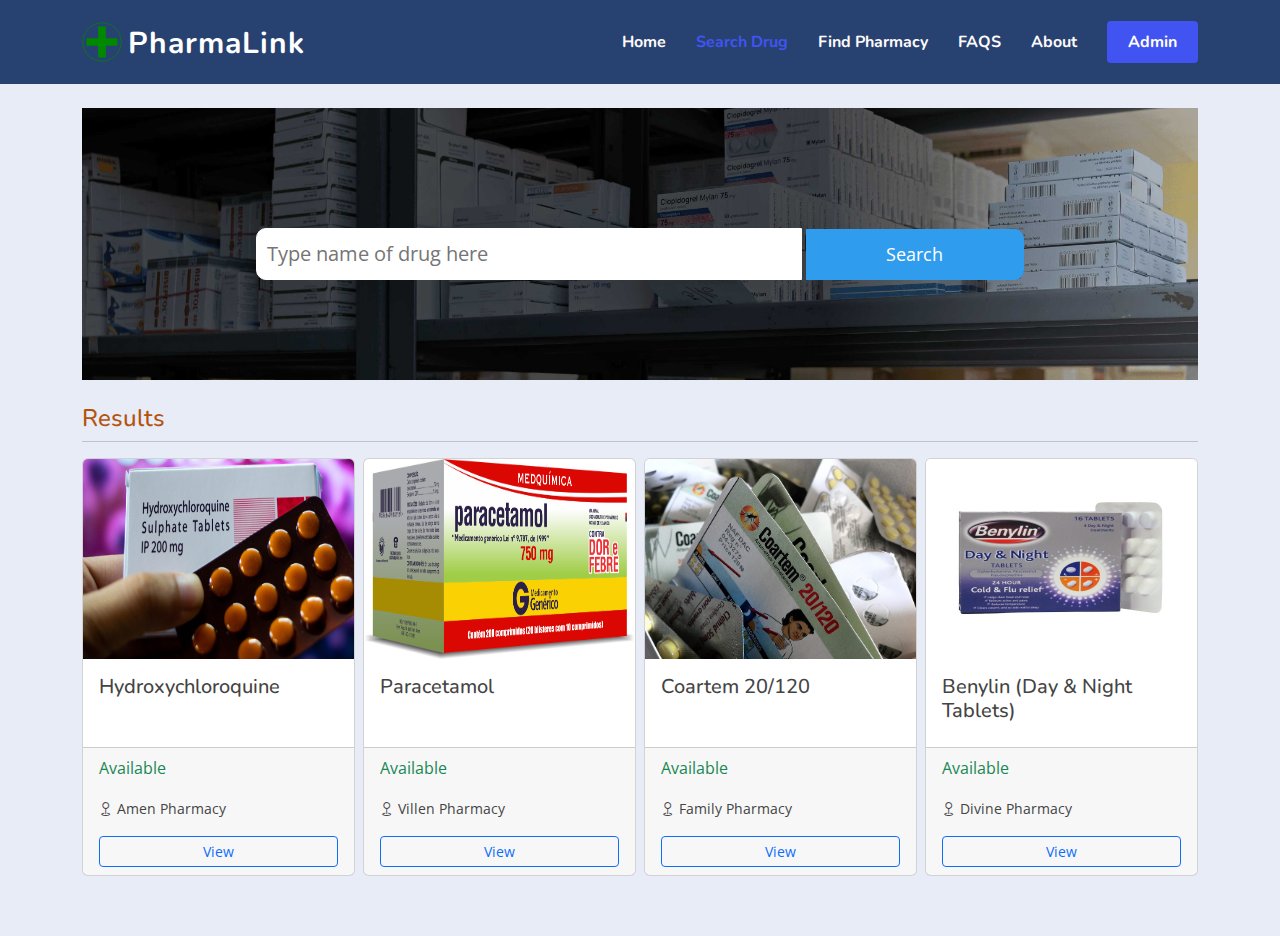
<file: Pages/drugsearch.html>
<!DOCTYPE html>
<html lang="en">

<head>
  <meta charset="utf-8">
  <meta content="width=device-width, initial-scale=1.0" name="viewport">

  <title>Find Medication</title>
  <meta content="" name="description">
  <meta content="" name="keywords">


  <!-- Google Fonts -->
  <link href="https://fonts.googleapis.com/css?family=Open+Sans:300,300i,400,400i,600,600i,700,700i|Nunito:300,300i,400,400i,600,600i,700,700i|Poppins:300,300i,400,400i,500,500i,600,600i,700,700i" rel="stylesheet">

  <!-- Vendor CSS Files -->

  <link href="../assets/vendor/bootstrap/css/bootstrap.min.css" rel="stylesheet">
  <link href="../assets/vendor/bootstrap-icons/bootstrap-icons.css" rel="stylesheet">



  <!-- Template Main CSS File -->

  <link href="../assets/css/nsnstyle.css" rel="stylesheet">

  <link href="../assets/css/style.css" rel="stylesheet">

  <!-- =======================================================
  * Template Name: FlexStart
  * Updated: Mar 10 2023 with Bootstrap v5.2.3
  * Template URL: https://bootstrapmade.com/flexstart-bootstrap-startup-template/
  * Author: BootstrapMade.com
  * License: https://bootstrapmade.com/license/
  ======================================================== -->
</head>

<body style="background-color:rgba(213, 222, 240, 0.575)">

  <!-- ======= Header ======= -->
  <header id="header" class="header fixed-top">
    <div class="container-fluid container-xl d-flex align-items-center justify-content-between">

      <a href="../index.html" class="logo d-flex align-items-center">
        <img src="../assets/img/pharmacy_logo.svg" alt="">
        <span>PharmaLink</span>
      </a>

      <nav id="navbar" class="navbar">
        <ul>
          <li><a class="nav-link scrollto" href="../index.html">Home</a></li>
          <li><a class="nav-link scrollto active" href="drugsearch.html">Search Drug</a></li>
          <li><a class="nav-link scrollto" href="pharmacysearch.html">Find Pharmacy</a></li>
          <li><a class="nav-link scrollto" href="#FAQS">FAQS</a></li>
          <li><a class="nav-link scrollto" href="#About">About</a></li>
          <li><a class="getstarted btn scrollto" href="login.html">Admin</a></li>
        </ul>
        <i class="bi bi-list mobile-nav-toggle"></i>
      </nav><!-- .navbar -->
    </div>
  </header><!-- End Header -->
  <br><br>
  <!-- ======= Hero Section ======= -->
  
    <section class="container search-page h-auto">
        <div class="container-fluid search-div" border-radius: 2px;">
            <div class="conatainer">
                    <form action="">
                        <input type="text" name="" id="" placeholder="Type name of drug here" class="drug-search-box">
                        <button type="submit" class="drug-search-box-submit">Search</button>
                    </form>
        </div>
        </div>
        <br>
        <h4>Results</h4>
        <hr class="mt-0">

         <!-- Search results -->
         <div class="row row-cols-2 row-cols-md-4 g-2">
          <div class="col">
            <div class="card h-100">
              <img src="../assets/img/drugs/hydroxychloroquine.jpg" class="card-img-top pharm-img" alt="...">
              <div class="card-body">
                <h5 class="card-title">Hydroxychloroquine</h5>
  
              </div>
              <div class="card-footer">
                <p class="text-success">Available</p>
                <p class="card-text"><small><i class="bi bi-geo"></i> Amen Pharmacy</small></p>
                <a href="pharmacyprofile.html"><button class="btn btn-outline-primary btn-sm w-100" type="button">View</button></a>
              </div>
            </div>
          </div>
          <div class="col">
            <div class="card h-100">
              <img src="../assets/img/drugs/paracetamol.png" class="card-img-top pharm-img" alt="...">
              <div class="card-body">
                <h5 class="card-title">Paracetamol</h5>
                
              </div>
              <div class="card-footer">
                <p class="text-success">Available</p>
                <p class="card-text"><small><i class="bi bi-geo"></i> Villen Pharmacy</small></p>
                <a href="pharmacyprofile.html"><button class="btn btn-outline-primary btn-sm w-100" type="button">View</button></a>
              </div>
            </div>
          </div>
          <div class="col">
            <div class="card h-100">
              <img src="../assets/img/drugs/coartem.jpg" class="card-img-top pharm-img" alt="...">
              <div class="card-body">
                <h5 class="card-title">Coartem 20/120</h5>
                
              </div>
              <div class="card-footer">
                <p class="text-success">Available</p>
                <p class="card-text"><small><i class="bi bi-geo"></i> Family Pharmacy</small></p>
                <a href="pharmacyprofile.html"><button class="btn btn-outline-primary btn-sm w-100" type="button">View</button></a>
              </div>
            </div>
          </div>
          <div class="col">
            <div class="card h-100">
              <img src="../assets/img/drugs/benylin.jpg" class="card-img-top pharm-img" alt="...">
              <div class="card-body">
                <h5 class="card-title">Benylin (Day & Night Tablets)</h5>
                
              </div>
              <div class="card-footer">
                <p class="text-success">Available</p>
                <p class="card-text"><small><i class="bi bi-geo"></i> Divine Pharmacy</small></p>
                <a href="pharmacyprofile.html"><button class="btn btn-outline-primary btn-sm w-100" type="button">View</button></a>
              </div>
            </div>
          </div>
        </div>
   
 <!-- End Hero -->

  

  <!-- Vendor JS Files -->

  <script src="../assets/vendor/bootstrap/js/bootstrap.bundle.min.js"></script>


  <!-- Template Main JS File -->
  <script src="../assets/js/main.js"></script>

</body>

</html>
</file>
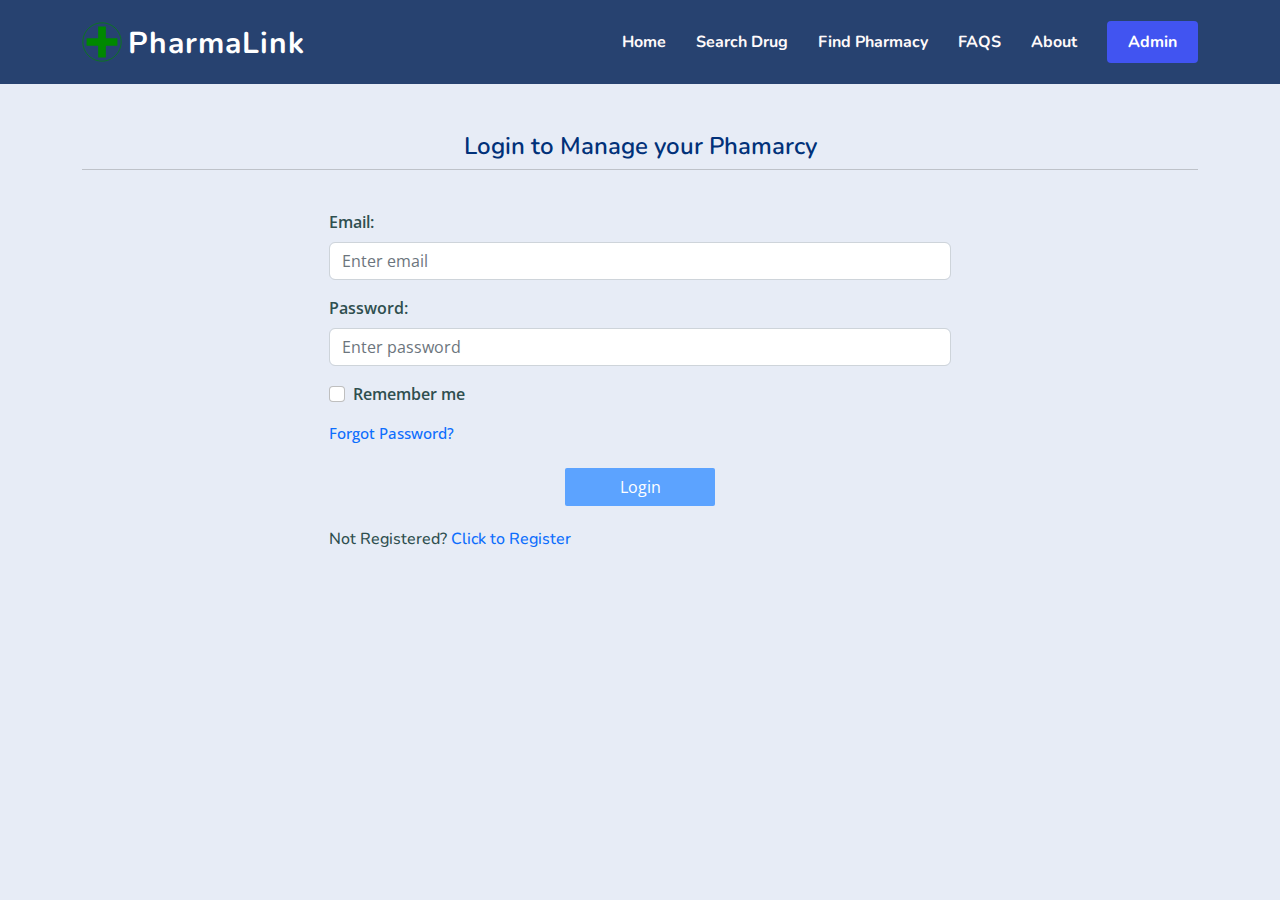
<file: Pages/login.html>
<!DOCTYPE html>
<html lang="en">

<head>
  <meta charset="utf-8">
  <meta content="width=device-width, initial-scale=1.0" name="viewport">

  <title>Login</title>
  <meta content="" name="description">
  <meta content="" name="keywords">


  <!-- Google Fonts -->
  <link href="https://fonts.googleapis.com/css?family=Open+Sans:300,300i,400,400i,600,600i,700,700i|Nunito:300,300i,400,400i,600,600i,700,700i|Poppins:300,300i,400,400i,500,500i,600,600i,700,700i" rel="stylesheet">

  <!-- Vendor CSS Files -->

  <link href="../assets/vendor/bootstrap/css/bootstrap.min.css" rel="stylesheet">
  <link href="../assets/vendor/bootstrap-icons/bootstrap-icons.css" rel="stylesheet">



  <!-- Template Main CSS File -->

  <link href="../assets/css/nsnstyle.css" rel="stylesheet">

  <link href="../assets/css/style.css" rel="stylesheet">

  <!-- =======================================================
  * Template Name: FlexStart
  * Updated: Mar 10 2023 with Bootstrap v5.2.3
  * Template URL: https://bootstrapmade.com/flexstart-bootstrap-startup-template/
  * Author: BootstrapMade.com
  * License: https://bootstrapmade.com/license/
  ======================================================== -->
</head>
<body style="background-color:rgba(213, 222, 240, 0.575)">


  <!-- ======= Header ======= -->
  <header id="header" class="header fixed-top">
    <div class="container-fluid container-xl d-flex align-items-center justify-content-between">

      <a href="../index.html" class="logo d-flex align-items-center">
        <img src="../assets/img/pharmacy_logo.svg" alt="">
        <span>PharmaLink</span>
      </a>

      <nav id="navbar" class="navbar">
        <ul>
          <li><a class="nav-link scrollto" href="../index.html">Home</a></li>
          <li><a class="nav-link scrollto" href="drugsearch.html">Search Drug</a></li>
          <li><a class="nav-link scrollto" href="pharmacysearch.html">Find Pharmacy</a></li>
          <li><a class="nav-link scrollto" href="#FAQS">FAQS</a></li>
          <li><a class="nav-link scrollto" href="#About">About</a></li>
          <li><a class="getstarted btn scrollto" href="login.html">Admin</a></li>
        </ul>
        <i class="bi bi-list mobile-nav-toggle"></i>
      </nav><!-- .navbar -->
    </div>
  </header><!-- End Header -->


  <br><br><br>
  <section class="container">
    <h4 style="color: rgb(1, 49, 121); text-align: center; font-weight: 600;">Login to Manage your Phamarcy</h4>
    <hr class="mt-0">
    <form action="" class="login">
        
        <div class="mb-3 mt-3">
          <label for="email" class="form-label">Email:</label>
          <input type="email" class="form-control w" id="email" placeholder="Enter email" name="email">
        </div>
        <div class="mb-3">
          <label for="pwd" class="form-label">Password:</label>
          <input type="password" class="form-control w" id="pwd" placeholder="Enter password" name="pswd">
        </div>
        <div class="form-check mb-3">
          <label class="form-check-label">
            <input class="form-check-input " type="checkbox" name="remember"> Remember me
          </label>
        </div>
        <div class="" style="font-weight: 500; font-size: 15px;">
            <a class="text-primary" href="">Forgot Password?</a>
        </div><br>
        <div class="text-center">
            <a href="managepharmacy.html"><input type="button" value="Login" class="btn"></a><br>
        </div>
        
        <br>
        <h6>Not Registered? <a class="text-primary" href="register.html">Click to Register</a></h6>
        
      </form>


      
    </section>



  <!-- Vendor JS Files -->

  <script src="../assets/vendor/bootstrap/js/bootstrap.bundle.min.js"></script>


  <!-- Template Main JS File -->
  <script src="../assets/js/main.js"></script>  
  </body>
  </html>
</file>
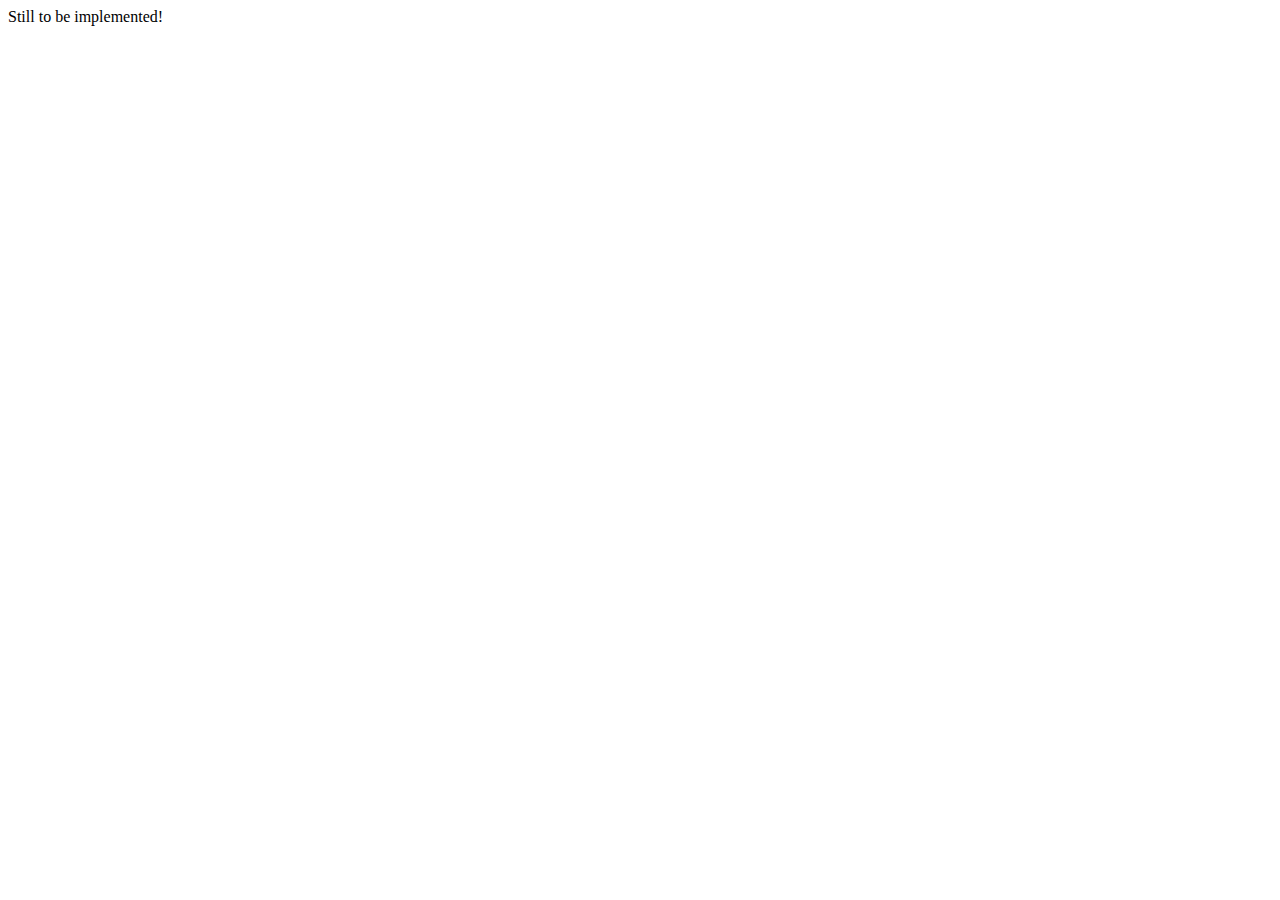
<file: Pages/managepharmacy.html>
<!DOCTYPE html>
<html lang="en">
<head>
    <meta charset="UTF-8">
    <meta http-equiv="X-UA-Compatible" content="IE=edge">
    <meta name="viewport" content="width=device-width, initial-scale=1.0">
    <title>Document</title>
</head>
<body>
    Still to be implemented!
</body>
</html>
</file>
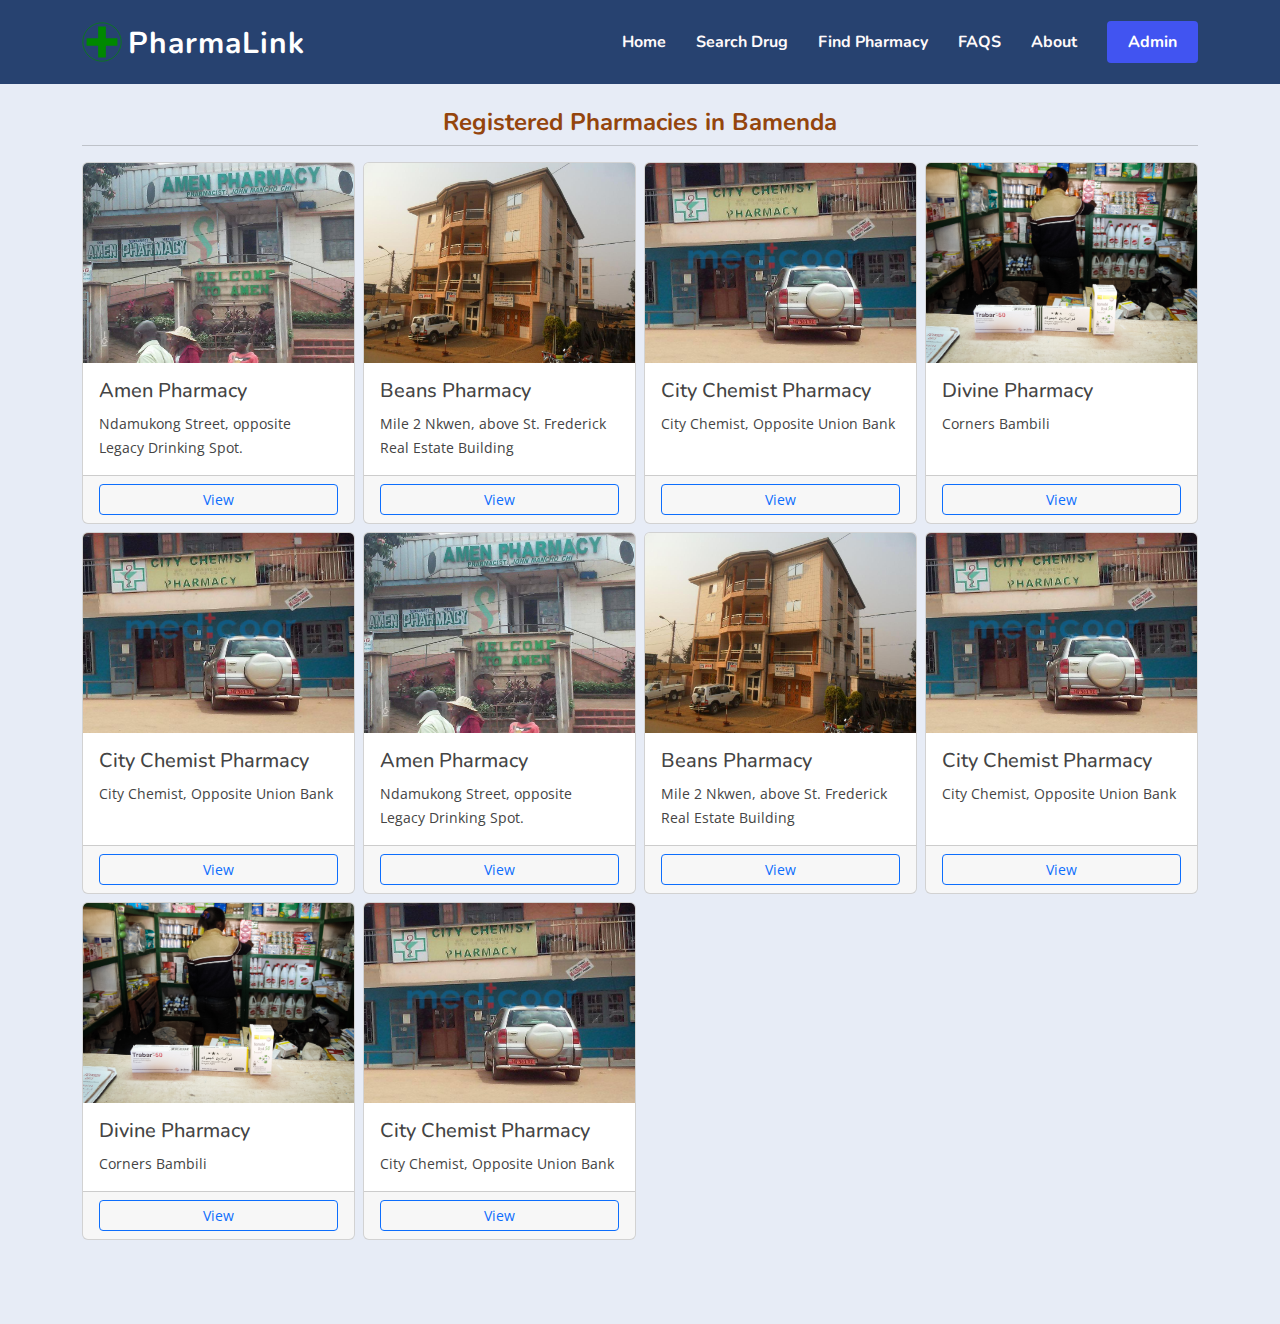
<file: Pages/pharmacies.html>
<!DOCTYPE html>
<html lang="en">

<head>
  <meta charset="utf-8">
  <meta content="width=device-width, initial-scale=1.0" name="viewport">

  <title>Bamenda Pharmacies</title>
  <meta content="" name="description">
  <meta content="" name="keywords">


  <!-- Google Fonts -->
  <link href="https://fonts.googleapis.com/css?family=Open+Sans:300,300i,400,400i,600,600i,700,700i|Nunito:300,300i,400,400i,600,600i,700,700i|Poppins:300,300i,400,400i,500,500i,600,600i,700,700i" rel="stylesheet">

  <!-- Vendor CSS Files -->

  <link href="../assets/vendor/bootstrap/css/bootstrap.min.css" rel="stylesheet">
  <link href="../assets/vendor/bootstrap-icons/bootstrap-icons.css" rel="stylesheet">



  <!-- Template Main CSS File -->

  <link href="../assets/css/nsnstyle.css" rel="stylesheet">

  <link href="../assets/css/style.css" rel="stylesheet">

  <!-- =======================================================
  * Template Name: FlexStart
  * Updated: Mar 10 2023 with Bootstrap v5.2.3
  * Template URL: https://bootstrapmade.com/flexstart-bootstrap-startup-template/
  * Author: BootstrapMade.com
  * License: https://bootstrapmade.com/license/
  ======================================================== -->
</head>

<body style="background-color:rgba(213, 222, 240, 0.575)">

  <!-- ======= Header ======= -->
  <header id="header" class="header fixed-top">
    <div class="container-fluid container-xl d-flex align-items-center justify-content-between">

      <a href="../index.html" class="logo d-flex align-items-center">
        <img src="../assets/img/pharmacy_logo.svg" alt="">
        <span>PharmaLink</span>
      </a>

      <nav id="navbar" class="navbar">
        <ul>
          <li><a class="nav-link scrollto" href="../index.html">Home</a></li>
          <li><a class="nav-link scrollto" href="drugsearch.html">Search Drug</a></li>
          <li><a class="nav-link scrollto" href="pharmacysearch.html">Find Pharmacy</a></li>
          <li><a class="nav-link scrollto" href="#FAQS">FAQS</a></li>
          <li><a class="nav-link scrollto" href="#About">About</a></li>
          <li><a class="getstarted btn scrollto" href="login.html">Admin</a></li>
        </ul>
        <i class="bi bi-list mobile-nav-toggle"></i>
      </nav><!-- .navbar -->
    </div>
  </header><!-- End Header -->
  <br><br>
  
  <!-- ======= Hero Section ======= -->
  
    <section class="container h-auto">
        
        
        <h4 style="color: rgb(148, 69, 13); text-align: center;"><strong>Registered Pharmacies in Bamenda</strong></h4>
        <hr class="mt-0">

         <!-- Search results -->
        <div class="row row-cols-2 row-cols-md-4 g-2">
          <div class="col">
            <div class="card h-100">
              <img src="../assets/img/Amen-Pharmacy.png" class="card-img-top pharm-img" alt="...">
              <div class="card-body">
                <h5 class="card-title">Amen Pharmacy</h5>
                <p class="card-text"><small>Ndamukong Street, opposite Legacy Drinking Spot.</small></p>
              </div>
              <div class="card-footer">
                <a href="pharmacyprofile.html"><a href="pharmacyprofile.html"><button class="btn btn-outline-primary btn-sm w-100" type="button">View</button></a></a>
              </div>
            </div>
          </div>
          <div class="col">
            <div class="card h-100">
              <img src="../assets/img/pharm1.jpg" class="card-img-top pharm-img" alt="...">
              <div class="card-body" style="padding-bottom: -50px;">
                <h5 class="card-title">Beans Pharmacy</h5>
                <p class="card-text"><small>Mile 2 Nkwen, above St. Frederick Real Estate Building</small></p>
              </div>
              <div class="card-footer">
                <a href="pharmacyprofile.html"><a href="pharmacyprofile.html"><button class="btn btn-outline-primary btn-sm w-100" type="button">View</button></a></a>
              </div>
            </div>
          </div>
          <div class="col">
            <div class="card h-100">
              <img src="../assets/img/pharm2.png" class="card-img-top pharm-img" alt="...">
              <div class="card-body">
                <h5 class="card-title">City Chemist Pharmacy</h5>
                <p class="card-text"><small>City Chemist, Opposite Union Bank</small></p>
              </div>
              <div class="card-footer">
                <a href="pharmacyprofile.html"><a href="pharmacyprofile.html"><button class="btn btn-outline-primary btn-sm w-100" type="button">View</button></a></a>
              </div>
            </div>
          </div>
          <div class="col">
            <div class="card h-100">
              <img src="../assets/img/pharm3.jpg" class="card-img-top pharm-img" alt="...">
              <div class="card-body">
                <h5 class="card-title">Divine Pharmacy</h5>
                <p class="card-text"><small>Corners Bambili</small></p>
              </div>
              <div class="card-footer">
                <a href="pharmacyprofile.html"><a href="pharmacyprofile.html"><button class="btn btn-outline-primary btn-sm w-100" type="button">View</button></a></a>
              </div>
            </div>
          </div>
          <div class="col">
            <div class="card h-100">
              <img src="../assets/img/pharm2.png" class="card-img-top pharm-img" alt="...">
              <div class="card-body">
                <h5 class="card-title">City Chemist Pharmacy</h5>
                <p class="card-text"><small>City Chemist, Opposite Union Bank</small></p>
              </div>
              <div class="card-footer">
                <a href="pharmacyprofile.html"><a href="pharmacyprofile.html"><button class="btn btn-outline-primary btn-sm w-100" type="button">View</button></a></a>
              </div>
            </div>
          </div>
          <div class="col">
            <div class="card h-100">
              <img src="../assets/img/Amen-Pharmacy.png" class="card-img-top pharm-img" alt="...">
              <div class="card-body">
                <h5 class="card-title">Amen Pharmacy</h5>
                <p class="card-text"><small>Ndamukong Street, opposite Legacy Drinking Spot.</small></p>
              </div>
              <div class="card-footer">
                <a href="pharmacyprofile.html"><a href="pharmacyprofile.html"><button class="btn btn-outline-primary btn-sm w-100" type="button">View</button></a></a>
              </div>
            </div>
          </div>
          <div class="col">
            <div class="card h-100">
              <img src="../assets/img/pharm1.jpg" class="card-img-top pharm-img" alt="...">
              <div class="card-body" style="padding-bottom: -50px;">
                <h5 class="card-title">Beans Pharmacy</h5>
                <p class="card-text"><small>Mile 2 Nkwen, above St. Frederick Real Estate Building</small></p>
              </div>
              <div class="card-footer">
                <a href="pharmacyprofile.html"><a href="pharmacyprofile.html"><button class="btn btn-outline-primary btn-sm w-100" type="button">View</button></a></a>
              </div>
            </div>
          </div>
          <div class="col">
            <div class="card h-100">
              <img src="../assets/img/pharm2.png" class="card-img-top pharm-img" alt="...">
              <div class="card-body">
                <h5 class="card-title">City Chemist Pharmacy</h5>
                <p class="card-text"><small>City Chemist, Opposite Union Bank</small></p>
              </div>
              <div class="card-footer">
                <a href="pharmacyprofile.html"><a href="pharmacyprofile.html"><button class="btn btn-outline-primary btn-sm w-100" type="button">View</button></a></a>
              </div>
            </div>
          </div>
          <div class="col">
            <div class="card h-100">
              <img src="../assets/img/pharm3.jpg" class="card-img-top pharm-img" alt="...">
              <div class="card-body">
                <h5 class="card-title">Divine Pharmacy</h5>
                <p class="card-text"><small>Corners Bambili</small></p>
              </div>
              <div class="card-footer">
                <a href="pharmacyprofile.html"><a href="pharmacyprofile.html"><button class="btn btn-outline-primary btn-sm w-100" type="button">View</button></a></a>
              </div>
            </div>
          </div>
          <div class="col">
            <div class="card h-100">
              <img src="../assets/img/pharm2.png" class="card-img-top pharm-img" alt="...">
              <div class="card-body">
                <h5 class="card-title">City Chemist Pharmacy</h5>
                <p class="card-text"><small>City Chemist, Opposite Union Bank</small></p>
              </div>
              <div class="card-footer">
                <a href="pharmacyprofile.html"><a href="pharmacyprofile.html"><button class="btn btn-outline-primary btn-sm w-100" type="button">View</button></a></a>
              </div>
            </div>
          </div>
        </div>

        <!-- Link to all pharmacies -->
        <br>
        
       
    </section>
   
 <!-- End Hero -->

  

  <!-- Vendor JS Files -->

  <script src="../assets/vendor/bootstrap/js/bootstrap.bundle.min.js"></script>


  <!-- Template Main JS File -->
  <script src="../assets/js/main.js"></script>

</body>

</html>
</file>
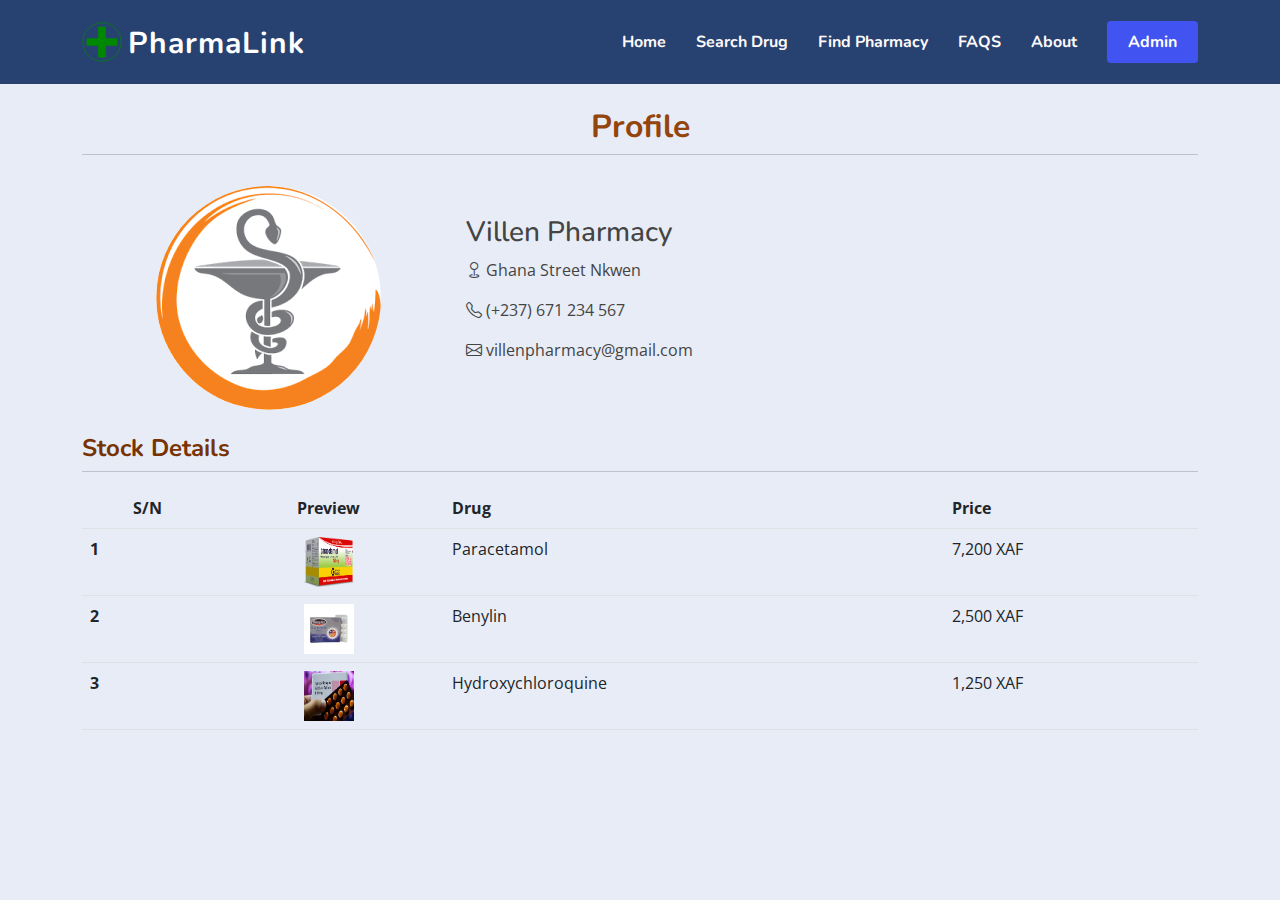
<file: Pages/pharmacyprofile.html>
<!DOCTYPE html>
<html lang="en">

<head>
  <meta charset="utf-8">
  <meta content="width=device-width, initial-scale=1.0" name="viewport">

  <title>Profile</title>
  <meta content="" name="description">
  <meta content="" name="keywords">


  <!-- Google Fonts -->
  <link href="https://fonts.googleapis.com/css?family=Open+Sans:300,300i,400,400i,600,600i,700,700i|Nunito:300,300i,400,400i,600,600i,700,700i|Poppins:300,300i,400,400i,500,500i,600,600i,700,700i" rel="stylesheet">

  <!-- Vendor CSS Files -->

  <link href="../assets/vendor/bootstrap/css/bootstrap.min.css" rel="stylesheet">
  <link href="../assets/vendor/bootstrap-icons/bootstrap-icons.css" rel="stylesheet">



  <!-- Template Main CSS File -->

  <link href="../assets/css/nsnstyle.css" rel="stylesheet">

  <link href="../assets/css/style.css" rel="stylesheet">

  <!-- =======================================================
  * Template Name: FlexStart
  * Updated: Mar 10 2023 with Bootstrap v5.2.3
  * Template URL: https://bootstrapmade.com/flexstart-bootstrap-startup-template/
  * Author: BootstrapMade.com
  * License: https://bootstrapmade.com/license/
  ======================================================== -->
</head>
<body style="background-color:rgba(213, 222, 240, 0.575)">


  <!-- ======= Header ======= -->
  <header id="header" class="header fixed-top">
    <div class="container-fluid container-xl d-flex align-items-center justify-content-between">

      <a href="../index.html" class="logo d-flex align-items-center">
        <img src="../assets/img/pharmacy_logo.svg" alt="">
        <span>PharmaLink</span>
      </a>

      <nav id="navbar" class="navbar">
        <ul>
          <li><a class="nav-link scrollto" href="../index.html">Home</a></li>
          <li><a class="nav-link scrollto" href="drugsearch.html">Search Drug</a></li>
          <li><a class="nav-link scrollto" href="pharmacysearch.html">Find Pharmacy</a></li>
          <li><a class="nav-link scrollto" href="#FAQS">FAQS</a></li>
          <li><a class="nav-link scrollto" href="#About">About</a></li>
          <li><a class="getstarted btn  scrollto" href="login.html">Admin</a></li>
        </ul>
        <i class="bi bi-list mobile-nav-toggle"></i>
      </nav><!-- .navbar -->
    </div>
  </header><!-- End Header -->
  <br><br>
  
  <!-- ======= Hero Section ======= -->
  
    <section class="container profile h-auto">
        
        
        <h2 style="color: rgb(148, 69, 13); text-align: center;"><strong>Profile</strong></h2>
        <hr class="mt-0">

         <div class="container-fluid">
            <div class="row">
                <div class="col-4" style="padding-top: 15px;">
                  <img class="img img-fluid mx-auto d-block" style="border-radius: 50%;" src="../assets/img/drugs/pharmlogo.png" alt="logo">
                </div>
                <div class="col-8 profile-details">
                    <h3>Villen Pharmacy</h3>
                    <p><i class="bi bi-geo"></i> Ghana Street Nkwen</p>
                  <p><i class="bi bi-telephone"></i> (+237) 671 234 567</p>
                  <p><i class="bi bi-envelope"></i> villenpharmacy@gmail.com</p>
                </div>
              </div>
            </div>
         </div>

        <br>
         <h4 style="color: rgb(119, 51, 2); font-weight:bold;">Stock Details</h4><hr class="mt-0">
        

         <!-- Details Section -->

         <table class="table table-hover">
            <thead>
              <tr>
                <th scope="col" class="text-center">S/N</th>
                <th scope="col" class="text-center">Preview</th>
                <th scope="col">Drug</th>
                <th scope="col">Price</th>
              </tr>
            </thead>
            <tbody>
              <tr>
                <th scope="row">1</th>
                <td><img src="../assets/img/drugs/paracetamol.png" class="img-fluid mx-auto d-block" style="width: 50px; height: 50px" alt=""></td>
                <td>Paracetamol</td>
                <td>7,200 XAF</td>
              </tr>
              <tr>
                <th scope="row">2</th>
                <td><img src="../assets/img/drugs/benylin.jpg" class="img-fluid mx-auto d-block" style="width: 50px; height: 50px" alt=""></td>
                <td>Benylin</td>
                <td>2,500 XAF</td>
              </tr>
              <tr>
                <th scope="row">3</th>
                <td><img src="../assets/img/drugs/hydroxychloroquine.jpg" class="img-fluid mx-auto d-block" style="width: 50px; height: 50px" alt=""></td>
                <td>Hydroxychloroquine</td>
                <td>1,250 XAF</td>
              </tr>
            </tbody>
          </table>

    </section>
   


  <!-- Vendor JS Files -->

  <script src="../assets/vendor/bootstrap/js/bootstrap.bundle.min.js"></script>


  <!-- Template Main JS File -->
  <script src="../assets/js/main.js"></script>

</body>

</html>
</file>
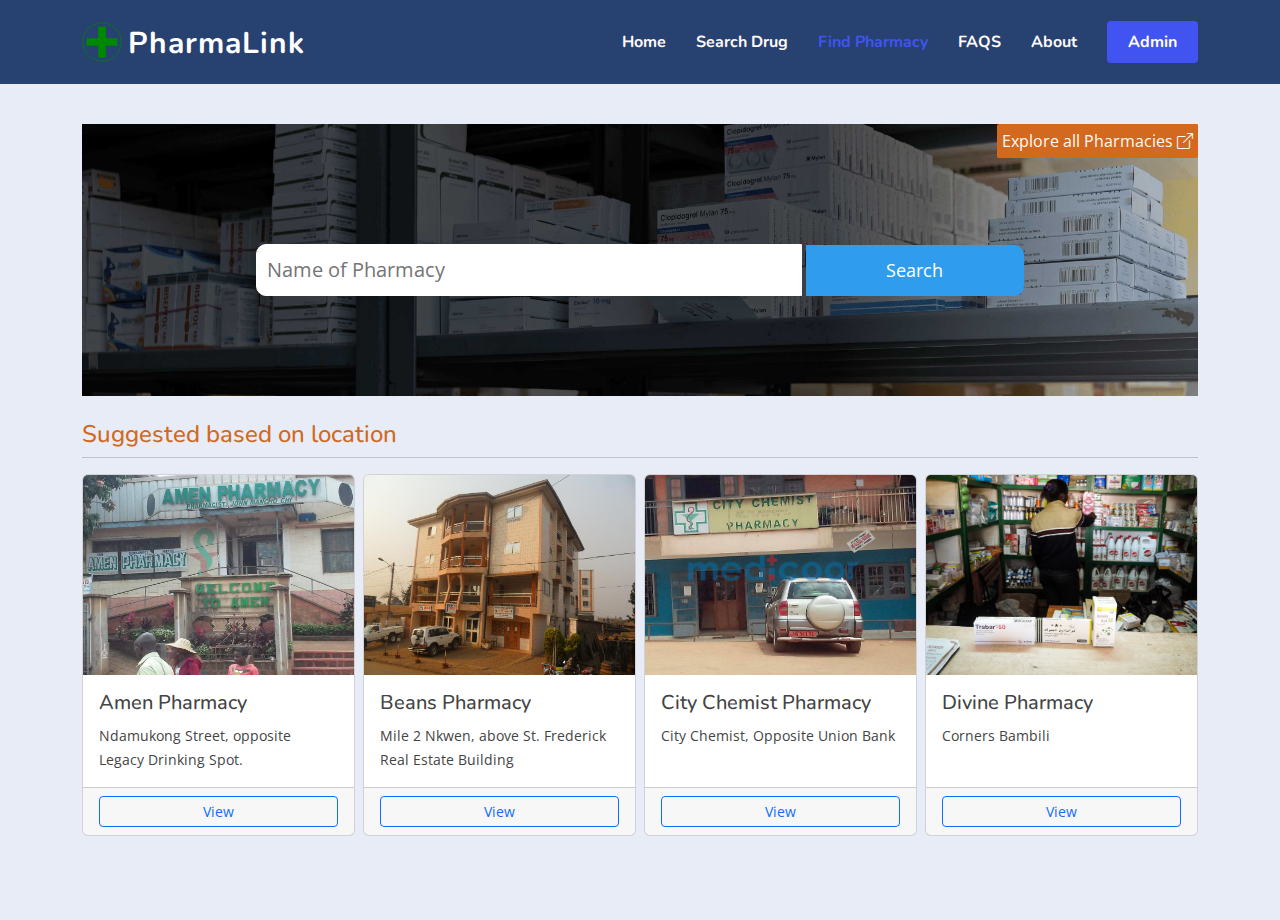
<file: Pages/pharmacysearch.html>
<!DOCTYPE html>
<html lang="en">

<head>
  <meta charset="utf-8">
  <meta content="width=device-width, initial-scale=1.0" name="viewport">

  <title>Find Pharmacy</title>
  <meta content="" name="description">
  <meta content="" name="keywords">


  <!-- Google Fonts -->
  <link href="https://fonts.googleapis.com/css?family=Open+Sans:300,300i,400,400i,600,600i,700,700i|Nunito:300,300i,400,400i,600,600i,700,700i|Poppins:300,300i,400,400i,500,500i,600,600i,700,700i" rel="stylesheet">

  <!-- Vendor CSS Files -->

  <link href="../assets/vendor/bootstrap/css/bootstrap.min.css" rel="stylesheet">
  <link href="../assets/vendor/bootstrap-icons/bootstrap-icons.css" rel="stylesheet">



  <!-- Template Main CSS File -->

  <link href="../assets/css/nsnstyle.css" rel="stylesheet">

  <link href="../assets/css/style.css" rel="stylesheet">

  <!-- =======================================================
  * Template Name: FlexStart
  * Updated: Mar 10 2023 with Bootstrap v5.2.3
  * Template URL: https://bootstrapmade.com/flexstart-bootstrap-startup-template/
  * Author: BootstrapMade.com
  * License: https://bootstrapmade.com/license/
  ======================================================== -->
</head>

<body style="background-color:rgba(213, 222, 240, 0.575)">

  <!-- ======= Header ======= -->
  <header id="header" class="header fixed-top">
    <div class="container-fluid container-xl d-flex align-items-center justify-content-between">

      <a href="../index.html" class="logo d-flex align-items-center">
        <img src="../assets/img/pharmacy_logo.svg" alt="">
        <span>PharmaLink</span>
      </a>

      <nav id="navbar" class="navbar">
        <ul>
          <li><a class="nav-link scrollto" href="../index.html">Home</a></li>
          <li><a class="nav-link scrollto" href="drugsearch.html">Search Drug</a></li>
          <li><a class="nav-link scrollto active" href="pharmacysearch.html">Find Pharmacy</a></li>
          <li><a class="nav-link scrollto" href="#FAQS">FAQS</a></li>
          <li><a class="nav-link scrollto" href="#About">About</a></li>
          <li><a class="getstarted btn scrollto" href="login.html">Admin</a></li>
        </ul>
        <i class="bi bi-list mobile-nav-toggle"></i>
      </nav><!-- .navbar -->
    </div>
  </header><!-- End Header -->
  <br><br>
  
  <!-- ======= Hero Section ======= -->
  
    <section class="container search-page h-auto">
        <p class="text-center text-primary fw-bold"><a href="pharmacies.html" id="view-all">Explore all Pharmacies <i class="bi bi-box-arrow-up-right"></i></a></p>
        <div class="container-fluid search-div" border-radius: 2px;>
            
            <div class="conatainer">
                    <form action="">
                        <input type="text" name="" id="" placeholder="Name of Pharmacy" class="drug-search-box">
                        <button type="submit" class="drug-search-box-submit">Search</button>
                    </form>
        </div>
        </div>
        <br>
        <h4 style="color: chocolate;">Suggested based on location</h4>
        <hr class="mt-0">

         <!-- Search results -->
        <div class="row row-cols-2 row-cols-md-4 g-2">
          <div class="col">
            <div class="card h-90">
              <img src="../assets/img/Amen-Pharmacy.png" class="card-img-top pharm-img" alt="...">
              <div class="card-body">
                <h5 class="card-title">Amen Pharmacy</h5>
                <p class="card-text"><small>Ndamukong Street, opposite Legacy Drinking Spot.</small></p>
              </div>
              <div class="card-footer">
                <a href="pharmacyprofile.html"><a href="pharmacyprofile.html"><button class="btn btn-outline-primary btn-sm w-100" type="button">View</button></a></a>
              </div>
            </div>
          </div>
          <div class="col">
            <div class="card h-100">
              <img src="../assets/img/pharm1.jpg" class="card-img-top pharm-img" alt="...">
              <div class="card-body" style="padding-bottom: -50px;">
                <h5 class="card-title">Beans Pharmacy</h5>
                <p class="card-text"><small>Mile 2 Nkwen, above St. Frederick Real Estate Building</small></p>
              </div>
              <div class="card-footer">
                <a href="pharmacyprofile.html"><a href="pharmacyprofile.html"><button class="btn btn-outline-primary btn-sm w-100" type="button">View</button></a></a>
              </div>
            </div>
          </div>
          <div class="col">
            <div class="card h-100">
              <img src="../assets/img/pharm2.png" class="card-img-top pharm-img" alt="...">
              <div class="card-body">
                <h5 class="card-title">City Chemist Pharmacy</h5>
                <p class="card-text"><small>City Chemist, Opposite Union Bank</small></p>
              </div>
              <div class="card-footer">
                <a href="pharmacyprofile.html"><a href="pharmacyprofile.html"><button class="btn btn-outline-primary btn-sm w-100" type="button">View</button></a></a>
              </div>
            </div>
          </div>
          <div class="col">
            <div class="card h-100">
              <img src="../assets/img/pharm3.jpg" class="card-img-top pharm-img" alt="...">
              <div class="card-body">
                <h5 class="card-title">Divine Pharmacy</h5>
                <p class="card-text"><small>Corners Bambili</small></p>
              </div>
              <div class="card-footer">
                <a href="pharmacyprofile.html"><a href="pharmacyprofile.html"><button class="btn btn-outline-primary btn-sm w-100" type="button">View</button></a></a>
              </div>
            </div>
          </div>
        </div>

        <!-- Link to all pharmacies -->
        <br>
        
       
    </section>
   
 <!-- End Hero -->

  

  <!-- Vendor JS Files -->

  <script src="../assets/vendor/bootstrap/js/bootstrap.bundle.min.js"></script>


  <!-- Template Main JS File -->
  <script src="../assets/js/main.js"></script>

</body>

</html>
</file>
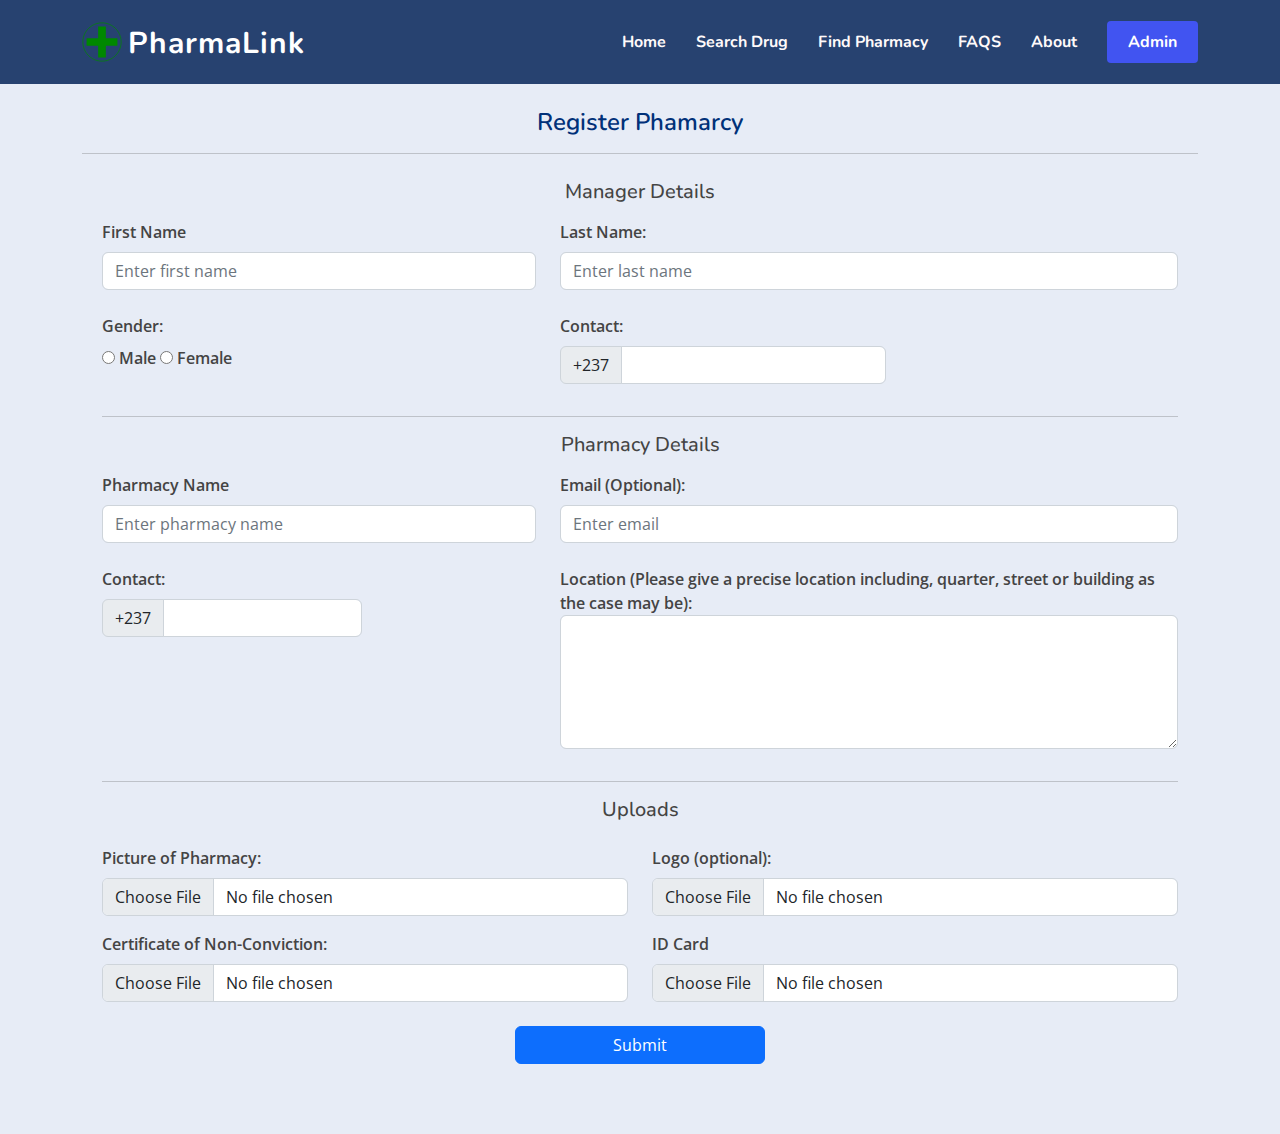
<file: Pages/register.html>
<!DOCTYPE html>
<html lang="en">

<head>
  <meta charset="utf-8">
  <meta content="width=device-width, initial-scale=1.0" name="viewport">

  <title>Login</title>
  <meta content="" name="description">
  <meta content="" name="keywords">


  <!-- Google Fonts -->
  <link href="https://fonts.googleapis.com/css?family=Open+Sans:300,300i,400,400i,600,600i,700,700i|Nunito:300,300i,400,400i,600,600i,700,700i|Poppins:300,300i,400,400i,500,500i,600,600i,700,700i" rel="stylesheet">

  <!-- Vendor CSS Files -->

  <link href="../assets/vendor/bootstrap/css/bootstrap.min.css" rel="stylesheet">
  <link href="../assets/vendor/bootstrap-icons/bootstrap-icons.css" rel="stylesheet">



  <!-- Template Main CSS File -->

  <link href="../assets/css/nsnstyle.css" rel="stylesheet">

  <link href="../assets/css/style.css" rel="stylesheet">

  <!-- =======================================================
  * Template Name: FlexStart
  * Updated: Mar 10 2023 with Bootstrap v5.2.3
  * Template URL: https://bootstrapmade.com/flexstart-bootstrap-startup-template/
  * Author: BootstrapMade.com
  * License: https://bootstrapmade.com/license/
  ======================================================== -->
</head>
<body style="background-color:rgba(213, 222, 240, 0.575)">


  <!-- ======= Header ======= -->
  <header id="header" class="header fixed-top">
    <div class="container-fluid container-xl d-flex align-items-center justify-content-between">

      <a href="../index.html" class="logo d-flex align-items-center">
        <img src="../assets/img/pharmacy_logo.svg" alt="">
        <span>PharmaLink</span>
      </a>

      <nav id="navbar" class="navbar">
        <ul>
          <li><a class="nav-link scrollto" href="../index.html">Home</a></li>
          <li><a class="nav-link scrollto" href="drugsearch.html">Search Drug</a></li>
          <li><a class="nav-link scrollto" href="pharmacysearch.html">Find Pharmacy</a></li>
          <li><a class="nav-link scrollto" href="#FAQS">FAQS</a></li>
          <li><a class="nav-link scrollto" href="#About">About</a></li>
          <li><a class="getstarted btn scrollto" href="login.html">Admin</a></li>
        </ul>
        <i class="bi bi-list mobile-nav-toggle"></i>
      </nav><!-- .navbar -->
    </div>
  </header><!-- End Header -->


  <br><br>
  <section class="container">
    <h4 style="color: rgb(1, 49, 121); text-align: center; font-weight: 600;">Register Phamarcy</h4>
    <hr>

    <form style="padding: 10px 20px 10px 20px; font-weight:600;">
        <h5 class="text-center">Manager Details</h5>
        <div class="row">
          <div class="col-md-5 mb-3 mt-2">
            <label for="fname" class="form-label">First Name</label>
            <input type="text" class="form-control w" id="fname" placeholder="Enter first name" name="fname">
          </div>
          <div class="col-md-7 mb-3 mt-2">
            <label for="fname" class="form-label">Last Name:</label>
            <input type="text" class="form-control w" id="fname" placeholder="Enter last name" name="fname">
          </div>
          <div class="col-md-5 mb-3 mt-2">
           
            <label class="mb-2">Gender:</label><br>
            <label for="one">
                <input type="radio" id="one" name="first_item" value="1" />
                Male
            </label>
            <label for="one">
                <input type="radio" id="one" name="first_item" value="1" />
                Female
            </label>
            
          </div>
            <div class="col-md-7 mb-3 mt-2" style="width:350px;">
                <label for="">Contact:</label>
                <div class="input-group mt-2">
                    <span class="input-group-text">+237</span>
                    <input type="tel" class="form-control" placeholder="">
                </div>
          </div>
    
        
        </div>
        
        <hr>

        <div>
            <h5 class="text-center">Pharmacy Details</h5>
            <div class="row">
                <div class="col-md-5 mb-3 mt-2">
                  <label for="" class="form-label">Pharmacy Name</label>
                  <input type="text" class="form-control w" id="" placeholder="Enter pharmacy name" name="">
                </div>
                
                <div class="col-md-7 mb-3 mt-2">
                    <label for="" class="form-label">Email (Optional):</label>
                    <input type="email" class="form-control w" id="" placeholder="Enter email" name="ename">               
                </div>
                 <div class="col-md-5 mb-3 mt-2">
                    <div style="width:260px;">
                        <label for="">Contact:</label>
                        <div class="input-group mt-2">
                            <span class="input-group-text">+237</span>
                            <input type="tel" class="form-control" placeholder="">
                        </div>
                    </div>
                    
                </div>
                <div class="col-md-7 mb-3 mt-2">
                    <label for="">Location (Please give a precise location including, quarter, street or building as the case may be):</label>
                    <textarea class="form-control" rows="5" id="comment" name="text"></textarea>
                </div>
                </div>
              </div>

              <hr>

        <div class="row">
            <h5 class="text-center">Uploads</h5>
            <div class="col-md-6">
                <label class="input mt-3 mb-2" for="">Picture of Pharmacy:</label>
                <input type="file" class="form-control" id="">
            </div>
            <div class="col-md-6">
                <label class="input mt-3 mb-2" for="">Logo (optional):</label>
                <input type="file" class="form-control" id="">
            </div>
            <div class="col-md-6">
                <label class="input mt-3 mb-2" for="">Certificate of Non-Conviction:</label>
                <input type="file" class="form-control" id="">
            </div>
            <div class="col-md-6">
                <label class="input mt-3 mb-2" for="">ID Card</label>
                <input type="file" class="form-control" id="">
            </div>
            
        </div>

        <br>
        <div class="text-center">
            <button type="submit" class="btn btn-primary register-submit">Submit</button>
        </div>

    </form>
  

    </section>



    <!-- Vendor JS Files -->

    <script src="../assets/vendor/bootstrap/js/bootstrap.bundle.min.js"></script>


    <!-- Template Main JS File -->
    <script src="../assets/js/main.js"></script>  
</body>
</html>
</file>
<file: assets/css/nsnstyle.css>
.search-page{
    width: 100%;
    height: 100vh;
    /* //background: url(../img/hero-bg.png) top center no-repeat; */
    background-size: cover;

}
.search-div{
    background-image: url(../img/drugs/pharmcy.jpg);
    background-size: cover;
    padding-top: 120px;
    padding-bottom: 100px;
    text-align: center;
}

.drug-search-box-submit{
    padding: 12px;
    font-size: large;
    border-radius: 0px 10px 10px 0px;
    border-color: none;
    /* background-color: rgb(25,39,70); */
    background-color: rgb(47,156,237);
    color: white;
    border-style: none;
    width: 20%;
}

.drug-search-box-submit:hover{
    background-color: rgb(23, 101, 161);
}

.drug-search-box{
    width: 50%;
    padding: 10px;
    border-radius: 10px 0px 0px 10px;
    font-size: 20px;
    border-style: none;
    border: 1px solid white;
}

.pharm-img{
    height: 200px;
}

#view-all{
    margin-top: 16px;
    float: right;
    color: snow;
    font-weight: 400;
    padding: 5px;
    background-color:chocolate;
    border-radius: 2px;
}
#view-all:hover{
  background-color: rgb(48, 125, 240);
}

h4{
    color: rgb(180, 83, 13);
}

.profile-details{
    padding-top: 45px;
}

.login{
    width: 70%;
    margin: auto;
    font-weight: 600;
    padding: 0px 80px 40px 80px;
    border-radius: 10px;
    color: darkslategray;
    margin-top: 40px;
}

.login .btn{
    
    background-color: rgb(92, 163, 255);
    color: white;
    border-radius: 2px;
    width: 150px;
}
form a:hover{
    text-decoration: underline;
}
.register-submit{
    width: 250px;
}

/* Media queries for smaller screen */
@media (max-width: 991px) {
    .drug-search-box{
        width: 100%;
        font-size: 18px;
    }
    .drug-search-box-submit{
        margin-top: 15px;
        padding: 9;
        font-size: 18px;
        width: 30%;
    }
    .drug-search-box, .drug-search-box-submit{
        border-radius: 10px;
    }
    .profile-details{
        padding-top: 12px;
    }
    .login{
        width: 100%;
        padding: 0px 10px 40px 10px;
    }
    .register-submit{
        width: 100%;
    }
}

footer a:hover{
    text-decoration: underline;
}
</file>
<file: assets/css/style.css>
/**
* Template Name: FlexStart
* Updated: Mar 10 2023 with Bootstrap v5.2.3
* Template URL: https://bootstrapmade.com/flexstart-bootstrap-startup-template/
* Author: BootstrapMade.com
* License: https://bootstrapmade.com/license/
*/

/*--------------------------------------------------------------
# General
--------------------------------------------------------------*/
:root {
  scroll-behavior: smooth;
}

body {
  font-family: "Open Sans", sans-serif;
  color: #444444;
}

a {

  text-decoration: none;
}

a:hover {
  color: #717ff5;
  text-decoration: none;
}

h1,
h2,
h3,
h4,
h5,
h6 {
  font-family: "Nunito", sans-serif;
}

/*--------------------------------------------------------------
# Sections
--------------------------------------------------------------*/
section {
  padding: 60px 0;
  overflow: hidden;
}

.section-header {
  text-align: center;
  padding-bottom: 40px;
}

.section-header h2 {
  font-size: 13px;
  letter-spacing: 1px;
  font-weight: 700;
  margin: 0;
  color: #4154f1;
  text-transform: uppercase;
}

.section-header p {
  margin: 10px 0 0 0;
  padding: 0;
  font-size: 38px;
  line-height: 42px;
  font-weight: 700;
  color: #012970;
}

@media (max-width: 768px) {
  .section-header p {
    font-size: 28px;
    line-height: 32px;
  }
}

/*--------------------------------------------------------------
# Breadcrumbs
--------------------------------------------------------------*/
.breadcrumbs {
  padding: 15px 0;
  background: #012970;
  min-height: 40px;
  margin-top: 82px;
  color: #fff;
}

@media (max-width: 992px) {
  .breadcrumbs {
    margin-top: 57px;
  }
}

.breadcrumbs h2 {
  font-size: 28px;
  font-weight: 500;
}

.breadcrumbs ol {
  display: flex;
  flex-wrap: wrap;
  list-style: none;
  padding: 0 0 10px 0;
  margin: 0;
  font-size: 14px;
}

.breadcrumbs ol a {
  color: #fff;
  transition: 0.3s;
}

.breadcrumbs ol a:hover {
  text-decoration: underline;
}

.breadcrumbs ol li+li {
  padding-left: 10px;
}

.breadcrumbs ol li+li::before {
  display: inline-block;
  padding-right: 10px;
  color: #8894f6;
  content: "/";
}

/*--------------------------------------------------------------
# Back to top button
--------------------------------------------------------------*/
.back-to-top {
  position: fixed;
  visibility: hidden;
  opacity: 0;
  right: 15px;
  bottom: 15px;
  z-index: 99999;
  background: #4154f1;
  width: 40px;
  height: 40px;
  border-radius: 4px;
  transition: all 0.4s;
}

.back-to-top i {
  font-size: 24px;
  color: #fff;
  line-height: 0;
}

.back-to-top:hover {
  background: #6776f4;
  color: #fff;
}

.back-to-top.active {
  visibility: visible;
  opacity: 1;
}

/*--------------------------------------------------------------
# Disable aos animation delay on mobile devices
--------------------------------------------------------------*/
@media screen and (max-width: 768px) {
  [data-aos-delay] {
    transition-delay: 0 !important;
  }
}

/*--------------------------------------------------------------
# Header
--------------------------------------------------------------*/
.header {
  transition: all 0.5s;
  z-index: 997;
  padding: 20px 0;
  background-color: rgb(39,66,112);

}

.header.header-scrolled {

  padding: 15px 0;
  box-shadow: 0px 2px 20px rgba(1, 41, 112, 0.1);
}

.header .logo {
  line-height: 0;
}

.header .logo img {
  max-height: 40px;
  margin-right: 6px;
}

.header .logo span {
  font-size: 30px;
  font-weight: 700;
  letter-spacing: 1px;
  color:white;
  font-family: "Nunito", sans-serif;
  margin-top: 3px;
}

/*--------------------------------------------------------------
# Navigation Menu
--------------------------------------------------------------*/
/**
* Desktop Navigation 
*/
.navbar {
  padding: 0;
}

.navbar ul {
  margin: 0;
  padding: 0;
  display: flex;
  list-style: none;
  align-items: center;
}

.navbar li {
  position: relative;
}

.navbar a,
.navbar a:focus {
  display: flex;
  align-items: center;
  justify-content: space-between;
  padding: 10px 0 10px 30px;
  font-family: "Nunito", sans-serif;
  font-size: 16px;
  font-weight: 700;
  color: snow;
  white-space: nowrap;
  transition: 0.3s;
}

.navbar a i,
.navbar a:focus i {
  font-size: 12px;
  line-height: 0;
  margin-left: 5px;
}

.navbar a:hover,
.navbar .active,
.navbar .active:focus,
.navbar li:hover>a {
  color: #4154f1;
}

.navbar .getstarted,
.navbar .getstarted:focus {
  background: #4154f1;
  padding: 8px 20px;
  margin-left: 30px;
  border-radius: 4px;
  color: #fff;
}

.navbar .getstarted:hover,
.navbar .getstarted:focus:hover {
  color: #fff;
  background: #5969f3;
}

.navbar .dropdown ul {
  display: block;
  position: absolute;
  left: 14px;
  top: calc(100% + 30px);
  margin: 0;
  padding: 10px 0;
  z-index: 99;
  opacity: 0;
  visibility: hidden;
  background: #fff;
  box-shadow: 0px 0px 30px rgba(127, 137, 161, 0.25);
  transition: 0.3s;
  border-radius: 4px;
}

.navbar .dropdown ul li {
  min-width: 200px;
}

.navbar .dropdown ul a {
  padding: 10px 20px;
  font-size: 15px;
  text-transform: none;
  font-weight: 600;
}

.navbar .dropdown ul a i {
  font-size: 12px;
}

.navbar .dropdown ul a:hover,
.navbar .dropdown ul .active:hover,
.navbar .dropdown ul li:hover>a {
  color: #4154f1;
}

.navbar .dropdown:hover>ul {
  opacity: 1;
  top: 100%;
  visibility: visible;
}

.navbar .dropdown .dropdown ul {
  top: 0;
  left: calc(100% - 30px);
  visibility: hidden;
}

.navbar .dropdown .dropdown:hover>ul {
  opacity: 1;
  top: 0;
  left: 100%;
  visibility: visible;
}

@media (max-width: 1366px) {
  .navbar .dropdown .dropdown ul {
    left: -90%;
  }

  .navbar .dropdown .dropdown:hover>ul {
    left: -100%;
  }
}

/**
* Mobile Navigation 
*/
.mobile-nav-toggle {
  color: #e9ecf1;
  font-size: 28px;
  cursor: pointer;
  display: none;
  line-height: 0;
  transition: 0.5s;
}

.mobile-nav-toggle.bi-x {
  color: #fff;
}

@media (max-width: 991px) {
  .mobile-nav-toggle {
    display: block;
  }

  .navbar ul {
    display: none;
  }
}

.navbar-mobile {
  position: fixed;
  overflow: hidden;
  top: 0;
  right: 0;
  left: 0;
  bottom: 0;
  background: rgba(1, 22, 61, 0.9);
  transition: 0.3s;
}

.navbar-mobile .mobile-nav-toggle {
  position: absolute;
  top: 15px;
  right: 15px;
}

.navbar-mobile ul {
  display: block;
  position: absolute;
  top: 55px;
  right: 15px;
  bottom: 15px;
  left: 15px;
  padding: 10px 0;
  border-radius: 10px;
  background-color: #fff;
  overflow-y: auto;
  transition: 0.3s;
}

.navbar-mobile a,
.navbar-mobile a:focus {
  padding: 10px 20px;
  font-size: 15px;
  color: #012970;
}

.navbar-mobile a:hover,
.navbar-mobile .active,
.navbar-mobile li:hover>a {
  color: #4154f1;
}

.navbar-mobile .getstarted,
.navbar-mobile .getstarted:focus {
  margin: 15px;
}

.navbar-mobile .dropdown ul {
  position: static;
  display: none;
  margin: 10px 20px;
  padding: 10px 0;
  z-index: 99;
  opacity: 1;
  visibility: visible;
  background: #fff;
  box-shadow: 0px 0px 30px rgba(127, 137, 161, 0.25);
}

.navbar-mobile .dropdown ul li {
  min-width: 200px;
}

.navbar-mobile .dropdown ul a {
  padding: 10px 20px;
}

.navbar-mobile .dropdown ul a i {
  font-size: 12px;
}

.navbar-mobile .dropdown ul a:hover,
.navbar-mobile .dropdown ul .active:hover,
.navbar-mobile .dropdown ul li:hover>a {
  color: #4154f1;
}

.navbar-mobile .dropdown>.dropdown-active {
  display: block;
}

/*--------------------------------------------------------------
# Hero Section
--------------------------------------------------------------*/
.hero {
  width: 100%;
  height: 100vh;
  background: url(../img/hero-bg.png) top center no-repeat;
  background-size: cover;
}

.hero h1 {
  margin: 0;
  font-size: 48px;
  font-weight: 700;
  color: rgb(25,39,70);
}

.hero h2 {
  color: #444444;
  margin: 15px 0 0 0;
  font-size: 26px;
}

.hero .btn-search-drug{
  margin-top: 30px;
  line-height: 0;
  padding: 15px 40px;
  border-radius: 4px;
  transition: 0.5s;
  color: #fff;
  background: rgb(41,156,237);
  box-shadow: 0px 5px 30px rgba(65, 84, 241, 0.4);
  width: 49%;
}

.hero .btn-manage-my-pharmacy {
  margin-top: 30px;
  line-height: 0;
  padding: 15px 40px;
  border-radius: 4px;
  transition: 0.5s;
  color: #fff;
  background: rgb(11, 59, 92);
  box-shadow: 0px 5px 30px rgba(65, 191, 241, 0.4);
  width: 50%;
}

.hero .btn-search-drug span, .hero .btn-manage-my-pharmacy span{
  font-family: "Nunito", sans-serif;
  font-weight: 600;
  font-size: 16px;
  letter-spacing: 1px;
}

.hero .btn-search-drug i, .hero .btn-manage-my-pharmacy i {
  margin-left: 5px;
  font-size: 18px;
  transition: 0.3s;
}

.hero .btn-search-drug:hover i, .hero .btn-manage-my-pharmacy:hover i{
  transform: translateX(5px);
}

.hero .hero-img {
  text-align: right;

}
.hero .hero-img img{
  border-radius: 0 10%;
}

@media (min-width: 1024px) {
  .hero {
    background-attachment: fixed;
  }
}

@media (max-width: 991px) {
  .hero {
    height: auto;
    padding: 120px 0 60px 0;
  }

  .intro{
      margin-top: 30px;
  }

  .hero .hero-img {
    text-align: center;
    margin-top: -5px;
  }

  .hero .hero-img img {
    width: 80%;
  }
  
}

@media (max-width: 768px) {
  .hero {
    text-align: center;
  }

  .hero h1 {
    font-size: 32px;
  }

  .hero h2 {
    font-size: 24px;
  }

  .hero .hero-img img {
    width: 100%;
  }

  .hero .btn-search-drug, .hero .btn-manage-my-pharmacy{
    width: 100%;
  }
}

/*--------------------------------------------------------------
# Index Page
--------------------------------------------------------------*/
/*--------------------------------------------------------------
# About
--------------------------------------------------------------*/
.about .content {
  background-color: #f6f9ff;
  padding: 40px;
}

.about h3 {
  font-size: 14px;
  font-weight: 700;
  color: #4154f1;
  text-transform: uppercase;
}

.about h2 {
  font-size: 24px;
  font-weight: 700;
  color: #012970;
}

.about p {
  margin: 15px 0 30px 0;
  line-height: 24px;
}

.about .btn-read-more {
  line-height: 0;
  padding: 15px 40px;
  border-radius: 4px;
  transition: 0.5s;
  color: #fff;
  background: #4154f1;
  box-shadow: 0px 5px 25px rgba(65, 84, 241, 0.3);
}

.about .btn-read-more span {
  font-family: "Nunito", sans-serif;
  font-weight: 600;
  font-size: 16px;
  letter-spacing: 1px;
}

.about .btn-read-more i {
  margin-left: 5px;
  font-size: 18px;
  transition: 0.3s;
}

.about .btn-read-more:hover i {
  transform: translateX(5px);
}

/*--------------------------------------------------------------
# Values
--------------------------------------------------------------*/
.values .box {
  padding: 30px;
  box-shadow: 0px 0 5px rgba(1, 41, 112, 0.08);
  text-align: center;
  transition: 0.3s;
  height: 100%;
}

.values .box img {
  padding: 30px 50px;
  transition: 0.5s;
  transform: scale(1.1);
}

.values .box h3 {
  font-size: 24px;
  color: #012970;
  font-weight: 700;
  margin-bottom: 18px;
}

.values .box:hover {
  box-shadow: 0px 0 30px rgba(1, 41, 112, 0.08);
}

.values .box:hover img {
  transform: scale(1);
}

/*--------------------------------------------------------------
# Counts
--------------------------------------------------------------*/
.counts {
  padding: 70px 0 60px;
}

.counts .count-box {
  display: flex;
  align-items: center;
  padding: 30px;
  width: 100%;
  background: #fff;
  box-shadow: 0px 0 30px rgba(1, 41, 112, 0.08);
}

.counts .count-box i {
  font-size: 42px;
  line-height: 0;
  margin-right: 20px;
  color: #4154f1;
}

.counts .count-box span {
  font-size: 36px;
  display: block;
  font-weight: 600;
  color: #0b198f;
}

.counts .count-box p {
  padding: 0;
  margin: 0;
  font-family: "Nunito", sans-serif;
  font-size: 14px;
}

/*--------------------------------------------------------------
# Features
--------------------------------------------------------------*/
.features .feature-box {
  padding: 24px 20px;
  box-shadow: 0px 0 30px rgba(1, 41, 112, 0.08);
  transition: 0.3s;
  height: 100%;
}

.features .feature-box h3 {
  font-size: 18px;
  color: #012970;
  font-weight: 700;
  margin: 0;
}

.features .feature-box i {
  line-height: 0;
  background: #ecf3ff;
  padding: 4px;
  margin-right: 10px;
  font-size: 24px;
  border-radius: 3px;
  transition: 0.3s;
}

.features .feature-box:hover i {
  background: #4154f1;
  color: #fff;
}

.features .feture-tabs {
  margin-top: 120px;
}

.features .feture-tabs h3 {
  color: #012970;
  font-weight: 700;
  font-size: 32px;
  margin-bottom: 10px;
}

@media (max-width: 768px) {
  .features .feture-tabs h3 {
    font-size: 28px;
  }
}

.features .feture-tabs .nav-pills {
  border-bottom: 1px solid #eee;
}

.features .feture-tabs .nav-link {
  background: none;
  text-transform: uppercase;
  font-size: 15px;
  font-weight: 600;
  color: #012970;
  padding: 12px 0;
  margin-right: 25px;
  margin-bottom: -2px;
  border-radius: 0;
}

.features .feture-tabs .nav-link.active {
  color: #4154f1;
  border-bottom: 3px solid #4154f1;
}

.features .feture-tabs .tab-content h4 {
  font-size: 18px;
  margin: 0;
  font-weight: 700;
  color: #012970;
}

.features .feture-tabs .tab-content i {
  font-size: 24px;
  line-height: 0;
  margin-right: 8px;
  color: #4154f1;
}

.features .feature-icons {
  margin-top: 120px;
}

.features .feature-icons h3 {
  color: #012970;
  font-weight: 700;
  font-size: 32px;
  margin-bottom: 20px;
  text-align: center;
}

@media (max-width: 768px) {
  .features .feature-icons h3 {
    font-size: 28px;
  }
}

.features .feature-icons .content .icon-box {
  display: flex;
}

.features .feature-icons .content .icon-box h4 {
  font-size: 20px;
  font-weight: 700;
  margin: 0 0 10px 0;
  color: #012970;
}

.features .feature-icons .content .icon-box i {
  font-size: 44px;
  line-height: 44px;
  color: #0245bc;
  margin-right: 15px;
}

.features .feature-icons .content .icon-box p {
  font-size: 15px;
  color: #848484;
}

/*--------------------------------------------------------------
# Services
--------------------------------------------------------------*/
.services .service-box {
  box-shadow: 0px 0 30px rgba(1, 41, 112, 0.08);
  height: 100%;
  padding: 60px 30px;
  text-align: center;
  transition: 0.3s;
  border-radius: 5px;
}

.services .service-box .icon {
  font-size: 36px;
  padding: 40px 20px;
  border-radius: 4px;
  position: relative;
  margin-bottom: 25px;
  display: inline-block;
  line-height: 0;
  transition: 0.3s;
}

.services .service-box h3 {
  color: #444444;
  font-weight: 700;
}

.services .service-box .read-more {
  display: inline-flex;
  align-items: center;
  justify-content: center;
  font-weight: 600;
  font-size: 16px;
  padding: 8px 20px;
}

.services .service-box .read-more i {
  line-height: 0;
  margin-left: 5px;
  font-size: 18px;
}

.services .service-box.blue {
  border-bottom: 3px solid #2db6fa;
}

.services .service-box.blue .icon {
  color: #2db6fa;
  background: #dbf3fe;
}

.services .service-box.blue .read-more {
  color: #2db6fa;
}

.services .service-box.blue:hover {
  background: #2db6fa;
}

.services .service-box.orange {
  border-bottom: 3px solid #f68c09;
}

.services .service-box.orange .icon {
  color: #f68c09;
  background: #fde3c4;
}

.services .service-box.orange .read-more {
  color: #f68c09;
}

.services .service-box.orange:hover {
  background: #f68c09;
}

.services .service-box.green {
  border-bottom: 3px solid #08da4e;
}

.services .service-box.green .icon {
  color: #08da4e;
  background: #cffddf;
}

.services .service-box.green .read-more {
  color: #08da4e;
}

.services .service-box.green:hover {
  background: #08da4e;
}

.services .service-box.red {
  border-bottom: 3px solid #e9222c;
}

.services .service-box.red .icon {
  color: #e9222c;
  background: #fef7f8;
}

.services .service-box.red .read-more {
  color: #e9222c;
}

.services .service-box.red:hover {
  background: #e9222c;
}

.services .service-box.purple {
  border-bottom: 3px solid #b50edf;
}

.services .service-box.purple .icon {
  color: #b50edf;
  background: #f8e4fd;
}

.services .service-box.purple .read-more {
  color: #b50edf;
}

.services .service-box.purple:hover {
  background: #b50edf;
}

.services .service-box.pink {
  border-bottom: 3px solid #f51f9c;
}

.services .service-box.pink .icon {
  color: #f51f9c;
  background: #feecf7;
}

.services .service-box.pink .read-more {
  color: #f51f9c;
}

.services .service-box.pink:hover {
  background: #f51f9c;
}

.services .service-box:hover h3,
.services .service-box:hover p,
.services .service-box:hover .read-more {
  color: #fff;
}

.services .service-box:hover .icon {
  background: #fff;
}

/*--------------------------------------------------------------
# Pricing
--------------------------------------------------------------*/
.pricing .box {
  padding: 40px 20px;
  background: #fff;
  text-align: center;
  box-shadow: 0px 0 30px rgba(1, 41, 112, 0.08);
  border-radius: 4px;
  position: relative;
  overflow: hidden;
  transition: 0.3s;
}

.pricing .box:hover {
  transform: scale(1.1);
  box-shadow: 0px 0 30px rgba(1, 41, 112, 0.1);
}

.pricing h3 {
  font-weight: 700;
  font-size: 18px;
  margin-bottom: 15px;
}

.pricing .price {
  font-size: 36px;
  color: #444444;
  font-weight: 600;
  font-family: "Poppins", sans-serif;
}

.pricing .price sup {
  font-size: 20px;
  top: -15px;
  left: -3px;
}

.pricing .price span {
  color: #bababa;
  font-size: 16px;
  font-weight: 300;
}

.pricing img {
  padding: 30px 40px;
}

.pricing ul {
  padding: 0;
  list-style: none;
  color: #444444;
  text-align: center;
  line-height: 26px;
  font-size: 16px;
  margin-bottom: 25px;
}

.pricing ul li {
  padding-bottom: 10px;
}

.pricing ul .na {
  color: #ccc;
  text-decoration: line-through;
}

.pricing .btn-buy {
  display: inline-block;
  padding: 8px 40px 10px 40px;
  border-radius: 50px;
  color: #4154f1;
  transition: none;
  font-size: 16px;
  font-weight: 400;
  font-family: "Nunito", sans-serif;
  font-weight: 600;
  transition: 0.3s;
  border: 1px solid #4154f1;
}

.pricing .btn-buy:hover {
  background: #4154f1;
  color: #fff;
}

.pricing .featured {
  width: 200px;
  position: absolute;
  top: 18px;
  right: -68px;
  transform: rotate(45deg);
  z-index: 1;
  font-size: 14px;
  padding: 1px 0 3px 0;
  background: #4154f1;
  color: #fff;
}

/*--------------------------------------------------------------
# F.A.Q
--------------------------------------------------------------*/
.faq .accordion-collapse {
  border: 0;
}

.faq .accordion-button {
  padding: 15px 15px 20px 0;
  font-weight: 600;
  border: 0;
  font-size: 18px;
  color: #444444;
  text-align: left;
}

.faq .accordion-button:focus {
  box-shadow: none;
}

.faq .accordion-button:not(.collapsed) {
  background: none;
  color: #4154f1;
  border-bottom: 0;
}

.faq .accordion-body {
  padding: 0 0 25px 0;
  border: 0;
}

/*--------------------------------------------------------------
# Portfolio
--------------------------------------------------------------*/
.portfolio #portfolio-flters {
  padding: 0;
  margin: 0 auto 25px auto;
  list-style: none;
  text-align: center;
  background: white;
  border-radius: 50px;
  padding: 2px 15px;
}

.portfolio #portfolio-flters li {
  cursor: pointer;
  display: inline-block;
  padding: 8px 20px 10px 20px;
  font-size: 15px;
  font-weight: 600;
  line-height: 1;
  color: #444444;
  margin: 0 4px 8px 4px;
  transition: 0.3s;
  border-radius: 50px;
  border: 1px solid #fff;
}

.portfolio #portfolio-flters li:hover,
.portfolio #portfolio-flters li.filter-active {
  color: #4154f1;
  border-color: #4154f1;
}

.portfolio #portfolio-flters li:last-child {
  margin-right: 0;
}

.portfolio .portfolio-wrap {
  transition: 0.3s;
  position: relative;
  overflow: hidden;
  z-index: 1;
  background: rgba(255, 255, 255, 0.75);
}

.portfolio .portfolio-wrap::before {
  content: "";
  background: rgba(255, 255, 255, 0.75);
  position: absolute;
  left: 30px;
  right: 30px;
  top: 30px;
  bottom: 30px;
  transition: all ease-in-out 0.3s;
  z-index: 2;
  opacity: 0;
}

.portfolio .portfolio-wrap img {
  transition: 1s;
}

.portfolio .portfolio-wrap .portfolio-info {
  opacity: 0;
  position: absolute;
  top: 0;
  left: 0;
  right: 0;
  bottom: 0;
  text-align: center;
  z-index: 3;
  transition: all ease-in-out 0.3s;
  display: flex;
  flex-direction: column;
  justify-content: center;
  align-items: center;
}

.portfolio .portfolio-wrap .portfolio-info::before {
  display: block;
  content: "";
  width: 48px;
  height: 48px;
  position: absolute;
  top: 35px;
  left: 35px;
  border-top: 3px solid rgba(1, 41, 112, 0.2);
  border-left: 3px solid rgba(1, 41, 112, 0.2);
  transition: all 0.5s ease 0s;
  z-index: 9994;
}

.portfolio .portfolio-wrap .portfolio-info::after {
  display: block;
  content: "";
  width: 48px;
  height: 48px;
  position: absolute;
  bottom: 35px;
  right: 35px;
  border-bottom: 3px solid rgba(1, 41, 112, 0.2);
  border-right: 3px solid rgba(1, 41, 112, 0.2);
  transition: all 0.5s ease 0s;
  z-index: 9994;
}

.portfolio .portfolio-wrap .portfolio-info h4 {
  font-size: 20px;
  color: #012970;
  font-weight: 700;
}

.portfolio .portfolio-wrap .portfolio-info p {
  color: #012970;
  font-weight: 600;
  font-size: 14px;
  text-transform: uppercase;
  padding: 0;
  margin: 0;
}

.portfolio .portfolio-wrap .portfolio-links {
  text-align: center;
  z-index: 4;
}

.portfolio .portfolio-wrap .portfolio-links a {
  color: #fff;
  background: #4154f1;
  margin: 10px 2px;
  width: 36px;
  height: 36px;
  display: inline-flex;
  align-items: center;
  justify-content: center;
  border-radius: 50%;
  transition: 0.3s;
}

.portfolio .portfolio-wrap .portfolio-links a i {
  font-size: 24px;
  line-height: 0;
}

.portfolio .portfolio-wrap .portfolio-links a:hover {
  background: #5969f3;
}

.portfolio .portfolio-wrap:hover img {
  transform: scale(1.1);
}

.portfolio .portfolio-wrap:hover::before {
  top: 0;
  left: 0;
  right: 0;
  bottom: 0;
  opacity: 1;
}

.portfolio .portfolio-wrap:hover .portfolio-info {
  opacity: 1;
}

.portfolio .portfolio-wrap:hover .portfolio-info::before {
  top: 15px;
  left: 15px;
}

.portfolio .portfolio-wrap:hover .portfolio-info::after {
  bottom: 15px;
  right: 15px;
}

/*--------------------------------------------------------------
# Portfolio Details
--------------------------------------------------------------*/
.portfolio-details {
  padding-top: 40px;
}

.portfolio-details .portfolio-details-slider img {
  width: 100%;
}

.portfolio-details .portfolio-details-slider .swiper-pagination {
  margin-top: 20px;
  position: relative;
}

.portfolio-details .portfolio-details-slider .swiper-pagination .swiper-pagination-bullet {
  width: 12px;
  height: 12px;
  background-color: #fff;
  opacity: 1;
  border: 1px solid #4154f1;
}

.portfolio-details .portfolio-details-slider .swiper-pagination .swiper-pagination-bullet-active {
  background-color: #4154f1;
}

.portfolio-details .portfolio-info {
  padding: 30px;
  box-shadow: 0px 0 30px rgba(1, 41, 112, 0.08);
}

.portfolio-details .portfolio-info h3 {
  font-size: 22px;
  font-weight: 700;
  margin-bottom: 20px;
  padding-bottom: 20px;
  border-bottom: 1px solid #eee;
}

.portfolio-details .portfolio-info ul {
  list-style: none;
  padding: 0;
  font-size: 15px;
}

.portfolio-details .portfolio-info ul li+li {
  margin-top: 10px;
}

.portfolio-details .portfolio-description {
  padding-top: 30px;
}

.portfolio-details .portfolio-description h2 {
  font-size: 26px;
  font-weight: 700;
  margin-bottom: 20px;
}

.portfolio-details .portfolio-description p {
  padding: 0;
}

/*--------------------------------------------------------------
# Testimonials
--------------------------------------------------------------*/
.testimonials .testimonial-item {
  box-sizing: content-box;
  padding: 30px;
  margin: 40px 30px;
  box-shadow: 0px 0 20px rgba(1, 41, 112, 0.1);
  background: #fff;
  min-height: 320px;
  display: flex;
  flex-direction: column;
  text-align: center;
  transition: 0.3s;
}

.testimonials .testimonial-item .stars {
  margin-bottom: 15px;
}

.testimonials .testimonial-item .stars i {
  color: #ffc107;
  margin: 0 1px;
}

.testimonials .testimonial-item .testimonial-img {
  width: 90px;
  border-radius: 50%;
  border: 4px solid #fff;
  margin: 0 auto;
}

.testimonials .testimonial-item h3 {
  font-size: 18px;
  font-weight: bold;
  margin: 10px 0 5px 0;
  color: #111;
}

.testimonials .testimonial-item h4 {
  font-size: 14px;
  color: #999;
  margin: 0;
}

.testimonials .testimonial-item p {
  font-style: italic;
  margin: 0 auto 15px auto;
}

.testimonials .swiper-pagination {
  margin-top: 20px;
  position: relative;
}

.testimonials .swiper-pagination .swiper-pagination-bullet {
  width: 12px;
  height: 12px;
  background-color: #fff;
  opacity: 1;
  border: 1px solid #4154f1;
}

.testimonials .swiper-pagination .swiper-pagination-bullet-active {
  background-color: #4154f1;
}

.testimonials .swiper-slide {
  opacity: 0.3;
}

@media (max-width: 1199px) {
  .testimonials .swiper-slide-active {
    opacity: 1;
  }

  .testimonials .swiper-pagination {
    margin-top: 0;
  }
}

@media (min-width: 1200px) {
  .testimonials .swiper-slide-next {
    opacity: 1;
    transform: scale(1.12);
  }
}

/*--------------------------------------------------------------
# Team
--------------------------------------------------------------*/
.team {
  background: #fff;
  padding: 60px 0;
}

.team .member {
  overflow: hidden;
  text-align: center;
  border-radius: 5px;
  background: #fff;
  box-shadow: 0px 0 30px rgba(1, 41, 112, 0.08);
  transition: 0.3s;
}

.team .member .member-img {
  position: relative;
  overflow: hidden;
}

.team .member .member-img:after {
  position: absolute;
  content: "";
  left: 0;
  bottom: 0;
  height: 100%;
  width: 100%;
  background: url(../img/team-shape.svg) no-repeat center bottom;
  background-size: contain;
  z-index: 1;
}

.team .member .social {
  position: absolute;
  right: -100%;
  top: 30px;
  opacity: 0;
  border-radius: 4px;
  transition: 0.5s;
  background: rgba(255, 255, 255, 0.3);
  z-index: 2;
}

.team .member .social a {
  transition: color 0.3s;
  color: rgba(1, 41, 112, 0.5);
  margin: 15px 12px;
  display: block;
  line-height: 0;
  text-align: center;
}

.team .member .social a:hover {
  color: rgba(1, 41, 112, 0.8);
}

.team .member .social i {
  font-size: 18px;
}

.team .member .member-info {
  padding: 10px 15px 20px 15px;
}

.team .member .member-info h4 {
  font-weight: 700;
  margin-bottom: 5px;
  font-size: 20px;
  color: #012970;
}

.team .member .member-info span {
  display: block;
  font-size: 14px;
  font-weight: 400;
  color: #aaaaaa;
}

.team .member .member-info p {
  font-style: italic;
  font-size: 14px;
  padding-top: 15px;
  line-height: 26px;
  color: #5e5e5e;
}

.team .member:hover {
  transform: scale(1.08);
  box-shadow: 0px 0 30px rgba(1, 41, 112, 0.1);
}

.team .member:hover .social {
  right: 8px;
  opacity: 1;
}

/*--------------------------------------------------------------
# Clients
--------------------------------------------------------------*/
.clients .clients-slider .swiper-slide img {
  opacity: 0.5;
  transition: 0.3s;
}

.clients .clients-slider .swiper-slide img:hover {
  opacity: 1;
}

.clients .clients-slider .swiper-pagination {
  margin-top: 20px;
  position: relative;
}

.clients .clients-slider .swiper-pagination .swiper-pagination-bullet {
  width: 12px;
  height: 12px;
  background-color: #fff;
  opacity: 1;
  border: 1px solid #4154f1;
}

.clients .clients-slider .swiper-pagination .swiper-pagination-bullet-active {
  background-color: #4154f1;
}

/*--------------------------------------------------------------
# Recent Blog Posts
--------------------------------------------------------------*/
.recent-blog-posts .post-box {
  box-shadow: 0px 0 30px rgba(1, 41, 112, 0.08);
  transition: 0.3s;
  height: 100%;
  overflow: hidden;
  padding: 30px;
  border-radius: 8px;
  position: relative;
  display: flex;
  flex-direction: column;
}

.recent-blog-posts .post-box .post-img {
  overflow: hidden;
  margin: -30px -30px 15px -30px;
  position: relative;
}

.recent-blog-posts .post-box .post-img img {
  transition: 0.5s;
}

.recent-blog-posts .post-box .post-date {
  font-size: 16px;
  font-weight: 600;
  color: rgba(1, 41, 112, 0.6);
  display: block;
  margin-bottom: 10px;
}

.recent-blog-posts .post-box .post-title {
  font-size: 24px;
  color: #012970;
  font-weight: 700;
  margin-bottom: 18px;
  position: relative;
  transition: 0.3s;
}

.recent-blog-posts .post-box .readmore {
  display: flex;
  align-items: center;
  font-weight: 600;
  line-height: 1;
  transition: 0.3s;
}

.recent-blog-posts .post-box .readmore i {
  line-height: 0;
  margin-left: 4px;
  font-size: 18px;
}

.recent-blog-posts .post-box:hover .post-title {
  color: #4154f1;
}

.recent-blog-posts .post-box:hover .post-img img {
  transform: rotate(6deg) scale(1.2);
}

/*--------------------------------------------------------------
# Contact
--------------------------------------------------------------*/
.contact .info-box {
  color: #444444;
  background: #fafbff;
  padding: 30px;
}

.contact .info-box i {
  font-size: 38px;
  line-height: 0;
  color: #4154f1;
}

.contact .info-box h3 {
  font-size: 20px;
  color: #012970;
  font-weight: 700;
  margin: 20px 0 10px 0;
}

.contact .info-box p {
  padding: 0;
  line-height: 24px;
  font-size: 14px;
  margin-bottom: 0;
}

.contact .php-email-form {
  background: #fafbff;
  padding: 30px;
  height: 100%;
}

.contact .php-email-form .error-message {
  display: none;
  color: #fff;
  background: #ed3c0d;
  text-align: left;
  padding: 15px;
  margin-bottom: 24px;
  font-weight: 600;
}

.contact .php-email-form .sent-message {
  display: none;
  color: #fff;
  background: #18d26e;
  text-align: center;
  padding: 15px;
  margin-bottom: 24px;
  font-weight: 600;
}

.contact .php-email-form .loading {
  display: none;
  background: #fff;
  text-align: center;
  padding: 15px;
  margin-bottom: 24px;
}

.contact .php-email-form .loading:before {
  content: "";
  display: inline-block;
  border-radius: 50%;
  width: 24px;
  height: 24px;
  margin: 0 10px -6px 0;
  border: 3px solid #18d26e;
  border-top-color: #eee;
  animation: animate-loading 1s linear infinite;
}

.contact .php-email-form input,
.contact .php-email-form textarea {
  border-radius: 0;
  box-shadow: none;
  font-size: 14px;
  border-radius: 0;
}

.contact .php-email-form input:focus,
.contact .php-email-form textarea:focus {
  border-color: #4154f1;
}

.contact .php-email-form input {
  padding: 10px 15px;
}

.contact .php-email-form textarea {
  padding: 12px 15px;
}

.contact .php-email-form button[type=submit] {
  background: #4154f1;
  border: 0;
  padding: 10px 30px;
  color: #fff;
  transition: 0.4s;
  border-radius: 4px;
}

.contact .php-email-form button[type=submit]:hover {
  background: #5969f3;
}

@keyframes animate-loading {
  0% {
    transform: rotate(0deg);
  }

  100% {
    transform: rotate(360deg);
  }
}

/*--------------------------------------------------------------
# Blog
--------------------------------------------------------------*/
.blog {
  padding: 40px 0 20px 0;
}

.blog .entry {
  padding: 30px;
  margin-bottom: 60px;
  box-shadow: 0 4px 16px rgba(0, 0, 0, 0.1);
}

.blog .entry .entry-img {
  max-height: 440px;
  margin: -30px -30px 20px -30px;
  overflow: hidden;
}

.blog .entry .entry-title {
  font-size: 28px;
  font-weight: bold;
  padding: 0;
  margin: 0 0 20px 0;
}

.blog .entry .entry-title a {
  color: #012970;
  transition: 0.3s;
}

.blog .entry .entry-title a:hover {
  color: #4154f1;
}

.blog .entry .entry-meta {
  margin-bottom: 15px;
  color: #4084fd;
}

.blog .entry .entry-meta ul {
  display: flex;
  flex-wrap: wrap;
  list-style: none;
  align-items: center;
  padding: 0;
  margin: 0;
}

.blog .entry .entry-meta ul li+li {
  padding-left: 20px;
}

.blog .entry .entry-meta i {
  font-size: 16px;
  margin-right: 8px;
  line-height: 0;
}

.blog .entry .entry-meta a {
  color: #777777;
  font-size: 14px;
  display: inline-block;
  line-height: 1;
}

.blog .entry .entry-content p {
  line-height: 24px;
}

.blog .entry .entry-content .read-more {
  -moz-text-align-last: right;
  text-align-last: right;
}

.blog .entry .entry-content .read-more a {
  display: inline-block;
  background: #4154f1;
  color: #fff;
  padding: 6px 20px;
  transition: 0.3s;
  font-size: 14px;
  border-radius: 4px;
}

.blog .entry .entry-content .read-more a:hover {
  background: #5969f3;
}

.blog .entry .entry-content h3 {
  font-size: 22px;
  margin-top: 30px;
  font-weight: bold;
}

.blog .entry .entry-content blockquote {
  overflow: hidden;
  background-color: #fafafa;
  padding: 60px;
  position: relative;
  text-align: center;
  margin: 20px 0;
}

.blog .entry .entry-content blockquote p {
  color: #444444;
  line-height: 1.6;
  margin-bottom: 0;
  font-style: italic;
  font-weight: 500;
  font-size: 22px;
}

.blog .entry .entry-content blockquote::after {
  content: "";
  position: absolute;
  left: 0;
  top: 0;
  bottom: 0;
  width: 3px;
  background-color: #012970;
  margin-top: 20px;
  margin-bottom: 20px;
}

.blog .entry .entry-footer {
  padding-top: 10px;
  border-top: 1px solid #e6e6e6;
}

.blog .entry .entry-footer i {
  color: #0d64fd;
  display: inline;
}

.blog .entry .entry-footer a {
  color: #013289;
  transition: 0.3s;
}

.blog .entry .entry-footer a:hover {
  color: #4154f1;
}

.blog .entry .entry-footer .cats {
  list-style: none;
  display: inline;
  padding: 0 20px 0 0;
  font-size: 14px;
}

.blog .entry .entry-footer .cats li {
  display: inline-block;
}

.blog .entry .entry-footer .tags {
  list-style: none;
  display: inline;
  padding: 0;
  font-size: 14px;
}

.blog .entry .entry-footer .tags li {
  display: inline-block;
}

.blog .entry .entry-footer .tags li+li::before {
  padding-right: 6px;
  color: #6c757d;
  content: ",";
}

.blog .entry .entry-footer .share {
  font-size: 16px;
}

.blog .entry .entry-footer .share i {
  padding-left: 5px;
}

.blog .entry-single {
  margin-bottom: 30px;
}

.blog .blog-author {
  padding: 20px;
  margin-bottom: 30px;
  box-shadow: 0 4px 16px rgba(0, 0, 0, 0.1);
}

.blog .blog-author img {
  width: 120px;
  margin-right: 20px;
}

.blog .blog-author h4 {
  font-weight: 600;
  font-size: 22px;
  margin-bottom: 0px;
  padding: 0;
  color: #012970;
}

.blog .blog-author .social-links {
  margin: 0 10px 10px 0;
}

.blog .blog-author .social-links a {
  color: rgba(1, 41, 112, 0.5);
  margin-right: 5px;
}

.blog .blog-author p {
  font-style: italic;
  color: #b7b7b7;
}

.blog .blog-comments {
  margin-bottom: 30px;
}

.blog .blog-comments .comments-count {
  font-weight: bold;
}

.blog .blog-comments .comment {
  margin-top: 30px;
  position: relative;
}

.blog .blog-comments .comment .comment-img {
  margin-right: 14px;
}

.blog .blog-comments .comment .comment-img img {
  width: 60px;
}

.blog .blog-comments .comment h5 {
  font-size: 16px;
  margin-bottom: 2px;
}

.blog .blog-comments .comment h5 a {
  font-weight: bold;
  color: #444444;
  transition: 0.3s;
}

.blog .blog-comments .comment h5 a:hover {
  color: #4154f1;
}

.blog .blog-comments .comment h5 .reply {
  padding-left: 10px;
  color: #012970;
}

.blog .blog-comments .comment h5 .reply i {
  font-size: 20px;
}

.blog .blog-comments .comment time {
  display: block;
  font-size: 14px;
  color: #013ca3;
  margin-bottom: 5px;
}

.blog .blog-comments .comment.comment-reply {
  padding-left: 40px;
}

.blog .blog-comments .reply-form {
  margin-top: 30px;
  padding: 30px;
  box-shadow: 0 4px 16px rgba(0, 0, 0, 0.1);
}

.blog .blog-comments .reply-form h4 {
  font-weight: bold;
  font-size: 22px;
}

.blog .blog-comments .reply-form p {
  font-size: 14px;
}

.blog .blog-comments .reply-form input {
  border-radius: 4px;
  padding: 10px 10px;
  font-size: 14px;
}

.blog .blog-comments .reply-form input:focus {
  box-shadow: none;
  border-color: #a0aaf8;
}

.blog .blog-comments .reply-form textarea {
  border-radius: 4px;
  padding: 10px 10px;
  font-size: 14px;
}

.blog .blog-comments .reply-form textarea:focus {
  box-shadow: none;
  border-color: #a0aaf8;
}

.blog .blog-comments .reply-form .form-group {
  margin-bottom: 25px;
}

.blog .blog-comments .reply-form .btn-primary {
  border-radius: 4px;
  padding: 10px 20px;
  border: 0;
  background-color: #012970;
}

.blog .blog-comments .reply-form .btn-primary:hover {
  background-color: #013289;
}

.blog .blog-pagination {
  color: #024ed5;
}

.blog .blog-pagination ul {
  display: flex;
  padding: 0;
  margin: 0;
  list-style: none;
}

.blog .blog-pagination li {
  margin: 0 5px;
  transition: 0.3s;
}

.blog .blog-pagination li a {
  color: #012970;
  padding: 7px 16px;
  display: flex;
  align-items: center;
  justify-content: center;
}

.blog .blog-pagination li.active,
.blog .blog-pagination li:hover {
  background: #4154f1;
}

.blog .blog-pagination li.active a,
.blog .blog-pagination li:hover a {
  color: #fff;
}

.blog .sidebar {
  padding: 30px;
  margin: 0 0 60px 20px;
  box-shadow: 0 4px 16px rgba(0, 0, 0, 0.1);
}

.blog .sidebar .sidebar-title {
  font-size: 20px;
  font-weight: 700;
  padding: 0 0 0 0;
  margin: 0 0 15px 0;
  color: #012970;
  position: relative;
}

.blog .sidebar .sidebar-item {
  margin-bottom: 30px;
}

.blog .sidebar .search-form form {
  background: #fff;
  border: 1px solid #ddd;
  padding: 3px 10px;
  position: relative;
}

.blog .sidebar .search-form form input[type=text] {
  border: 0;
  padding: 4px;
  border-radius: 4px;
  width: calc(100% - 40px);
}

.blog .sidebar .search-form form button {
  position: absolute;
  top: 0;
  right: 0;
  bottom: 0;
  border: 0;
  background: none;
  font-size: 16px;
  padding: 0 15px;
  margin: -1px;
  background: #4154f1;
  color: #fff;
  transition: 0.3s;
  border-radius: 0 4px 4px 0;
  line-height: 0;
}

.blog .sidebar .search-form form button i {
  line-height: 0;
}

.blog .sidebar .search-form form button:hover {
  background: #5465f2;
}

.blog .sidebar .categories ul {
  list-style: none;
  padding: 0;
}

.blog .sidebar .categories ul li+li {
  padding-top: 10px;
}

.blog .sidebar .categories ul a {
  color: #012970;
  transition: 0.3s;
}

.blog .sidebar .categories ul a:hover {
  color: #4154f1;
}

.blog .sidebar .categories ul a span {
  padding-left: 5px;
  color: #aaaaaa;
  font-size: 14px;
}

.blog .sidebar .recent-posts .post-item+.post-item {
  margin-top: 15px;
}

.blog .sidebar .recent-posts img {
  width: 80px;
  float: left;
}

.blog .sidebar .recent-posts h4 {
  font-size: 15px;
  margin-left: 95px;
  font-weight: bold;
}

.blog .sidebar .recent-posts h4 a {
  color: #012970;
  transition: 0.3s;
}

.blog .sidebar .recent-posts h4 a:hover {
  color: #4154f1;
}

.blog .sidebar .recent-posts time {
  display: block;
  margin-left: 95px;
  font-style: italic;
  font-size: 14px;
  color: #aaaaaa;
}

.blog .sidebar .tags {
  margin-bottom: -10px;
}

.blog .sidebar .tags ul {
  list-style: none;
  padding: 0;
}

.blog .sidebar .tags ul li {
  display: inline-block;
}

.blog .sidebar .tags ul a {
  color: #0257ee;
  font-size: 14px;
  padding: 6px 14px;
  margin: 0 6px 8px 0;
  border: 1px solid #d7e6ff;
  display: inline-block;
  transition: 0.3s;
}

.blog .sidebar .tags ul a:hover {
  color: #fff;
  border: 1px solid #4154f1;
  background: #4154f1;
}

.blog .sidebar .tags ul a span {
  padding-left: 5px;
  color: #a5c5fe;
  font-size: 14px;
}

/*--------------------------------------------------------------
# Footer
--------------------------------------------------------------*/
.footer {
  background: rgb(39,66,112);
  color: white;
  padding: 20px 0 20px 0;
  font-size: 14px;
  text-align: center;
}

.footer .footer-newsletter {
  padding: 50px 0;
  background: #f6f9ff;
  border-top: 1px solid #e1ecff;
}

.footer .footer-newsletter h4 {
  font-size: 24px;
  margin: 0 0 10px 0;
  padding: 0;
  line-height: 1;
  font-weight: 700;
  color: #012970;
}

.footer .footer-newsletter form {
  margin-top: 20px;
  background: #fff;
  padding: 6px 10px;
  position: relative;
  border-radius: 4px;
  border: 1px solid #e1ecff;
}

.footer .footer-newsletter form input[type=email] {
  border: 0;
  padding: 8px;
  width: calc(100% - 140px);
}

.footer .footer-newsletter form input[type=submit] {
  position: absolute;
  top: 0;
  right: 0;
  bottom: 0;
  border: 0;
  background: none;
  font-size: 16px;
  padding: 0 30px;
  margin: 3px;
  background: #4154f1;
  color: #fff;
  transition: 0.3s;
  border-radius: 4px;
}

.footer .footer-newsletter form input[type=submit]:hover {
  background: #5969f3;
}

.footer .footer-top {
  background: white url(../img/footer-bg.png) no-repeat right top;
  background-size: contain;
  border-top: 1px solid #e1ecff;
  border-bottom: 1px solid #e1ecff;
  padding: 60px 0 30px 0;
}

@media (max-width: 992px) {
  .footer .footer-top {
    background-position: center bottom;
  }
}

.footer .footer-top .footer-info {
  margin-bottom: 30px;
}

.footer .footer-top .footer-info .logo {
  line-height: 0;
  margin-bottom: 15px;
}

.footer .footer-top .footer-info .logo img {
  max-height: 40px;
  margin-right: 6px;
}

.footer .footer-top .footer-info .logo span {
  font-size: 30px;
  font-weight: 700;
  letter-spacing: 1px;
  color: #012970;
  font-family: "Nunito", sans-serif;
  margin-top: 3px;
}

.footer .footer-top .footer-info p {
  font-size: 14px;
  line-height: 24px;
  margin-bottom: 0;
  font-family: "Nunito", sans-serif;
}

.footer .footer-top .social-links a {
  font-size: 20px;
  display: inline-block;
  color: rgba(1, 41, 112, 0.5);
  line-height: 0;
  margin-right: 10px;
  transition: 0.3s;
}

.footer .footer-top .social-links a:hover {
  color: #012970;
}

.footer .footer-top h4 {
  font-size: 16px;
  font-weight: bold;
  color: #012970;
  text-transform: uppercase;
  position: relative;
  padding-bottom: 12px;
}

.footer .footer-top .footer-links {
  margin-bottom: 30px;
}

.footer .footer-top .footer-links ul {
  list-style: none;
  padding: 0;
  margin: 0;
}

.footer .footer-top .footer-links ul i {
  padding-right: 2px;
  color: #d0d4fc;
  font-size: 12px;
  line-height: 0;
}

.footer .footer-top .footer-links ul li {
  padding: 10px 0;
  display: flex;
  align-items: center;
}

.footer .footer-top .footer-links ul li:first-child {
  padding-top: 0;
}

.footer .footer-top .footer-links ul a {
  color: #013289;
  transition: 0.3s;
  display: inline-block;
  line-height: 1;
}

.footer .footer-top .footer-links ul a:hover {
  color: #4154f1;
}

.footer .footer-top .footer-contact p {
  line-height: 26px;
}

.footer .copyright {
  text-align: center;
  padding-top: 30px;
  color: #012970;
}

.footer .credits {
  padding-top: 10px;
  text-align: center;
  font-size: 13px;
  color: #012970;
}
</file>
